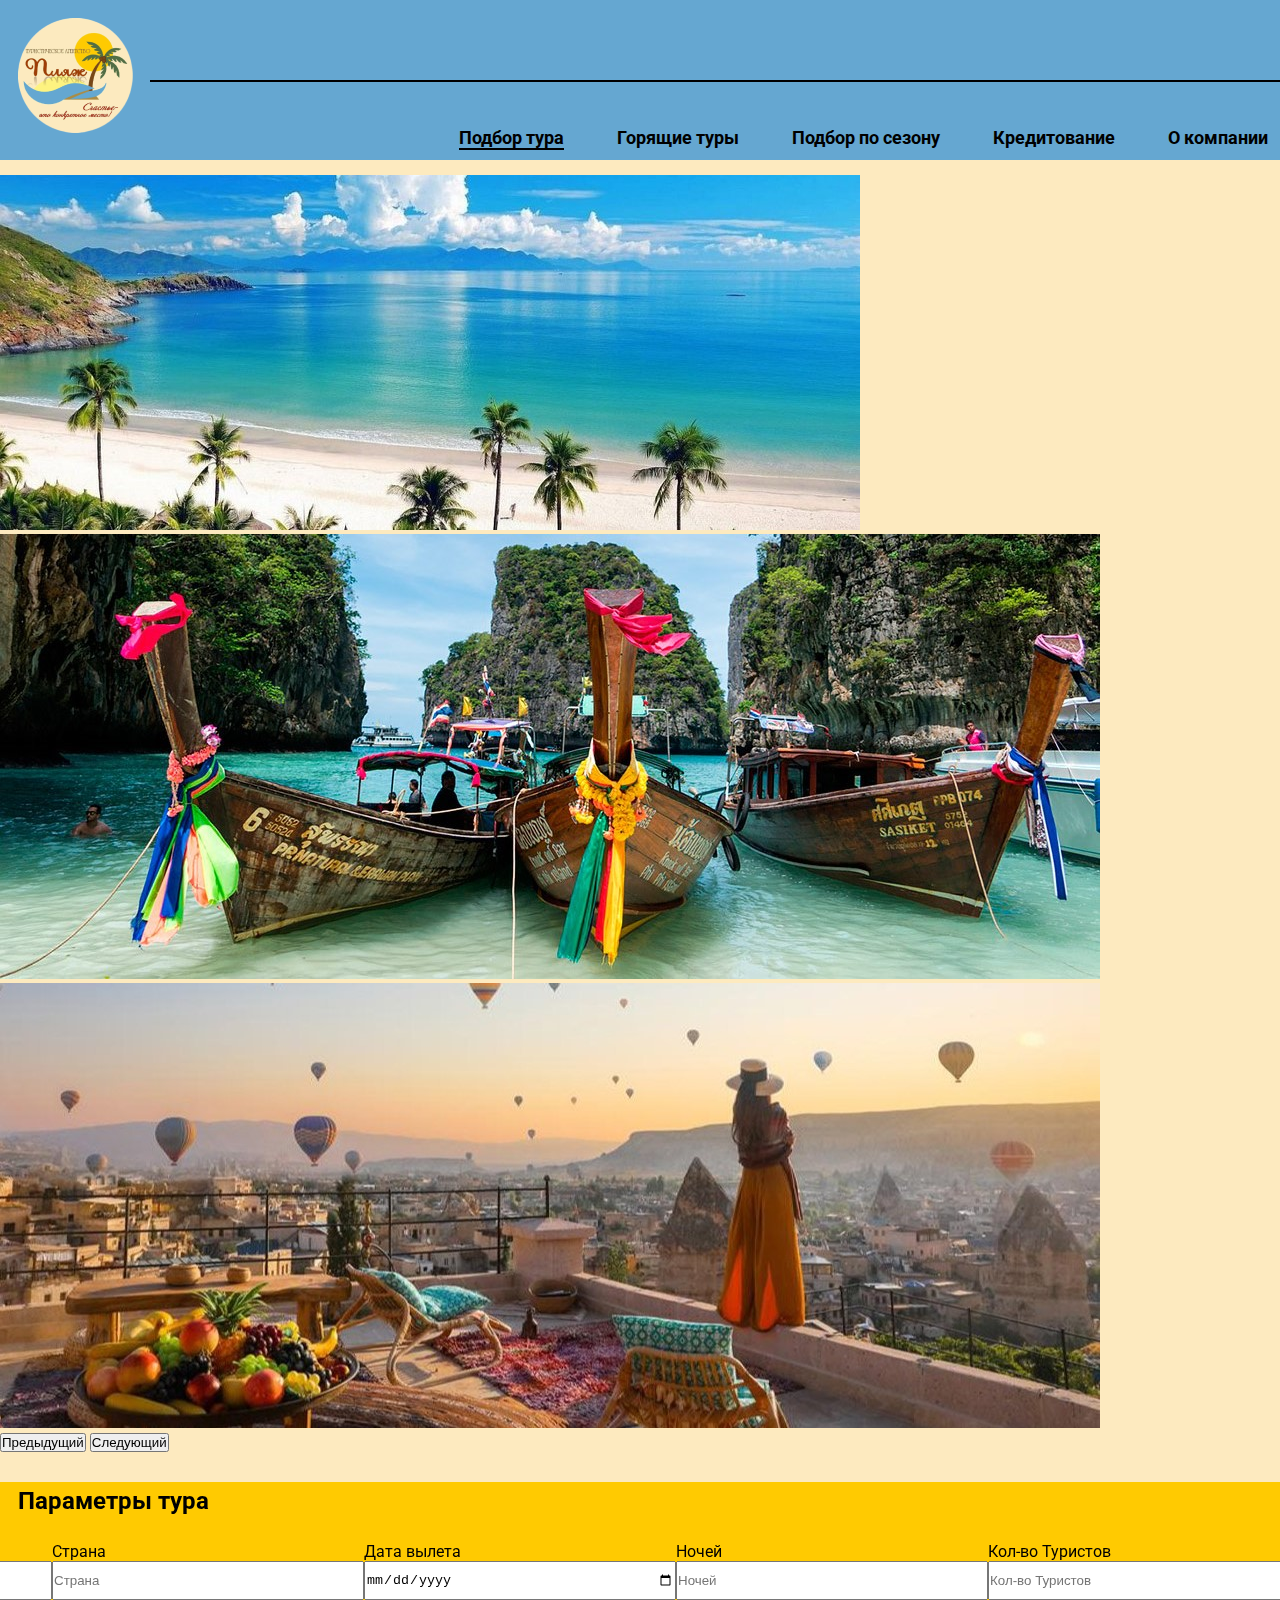
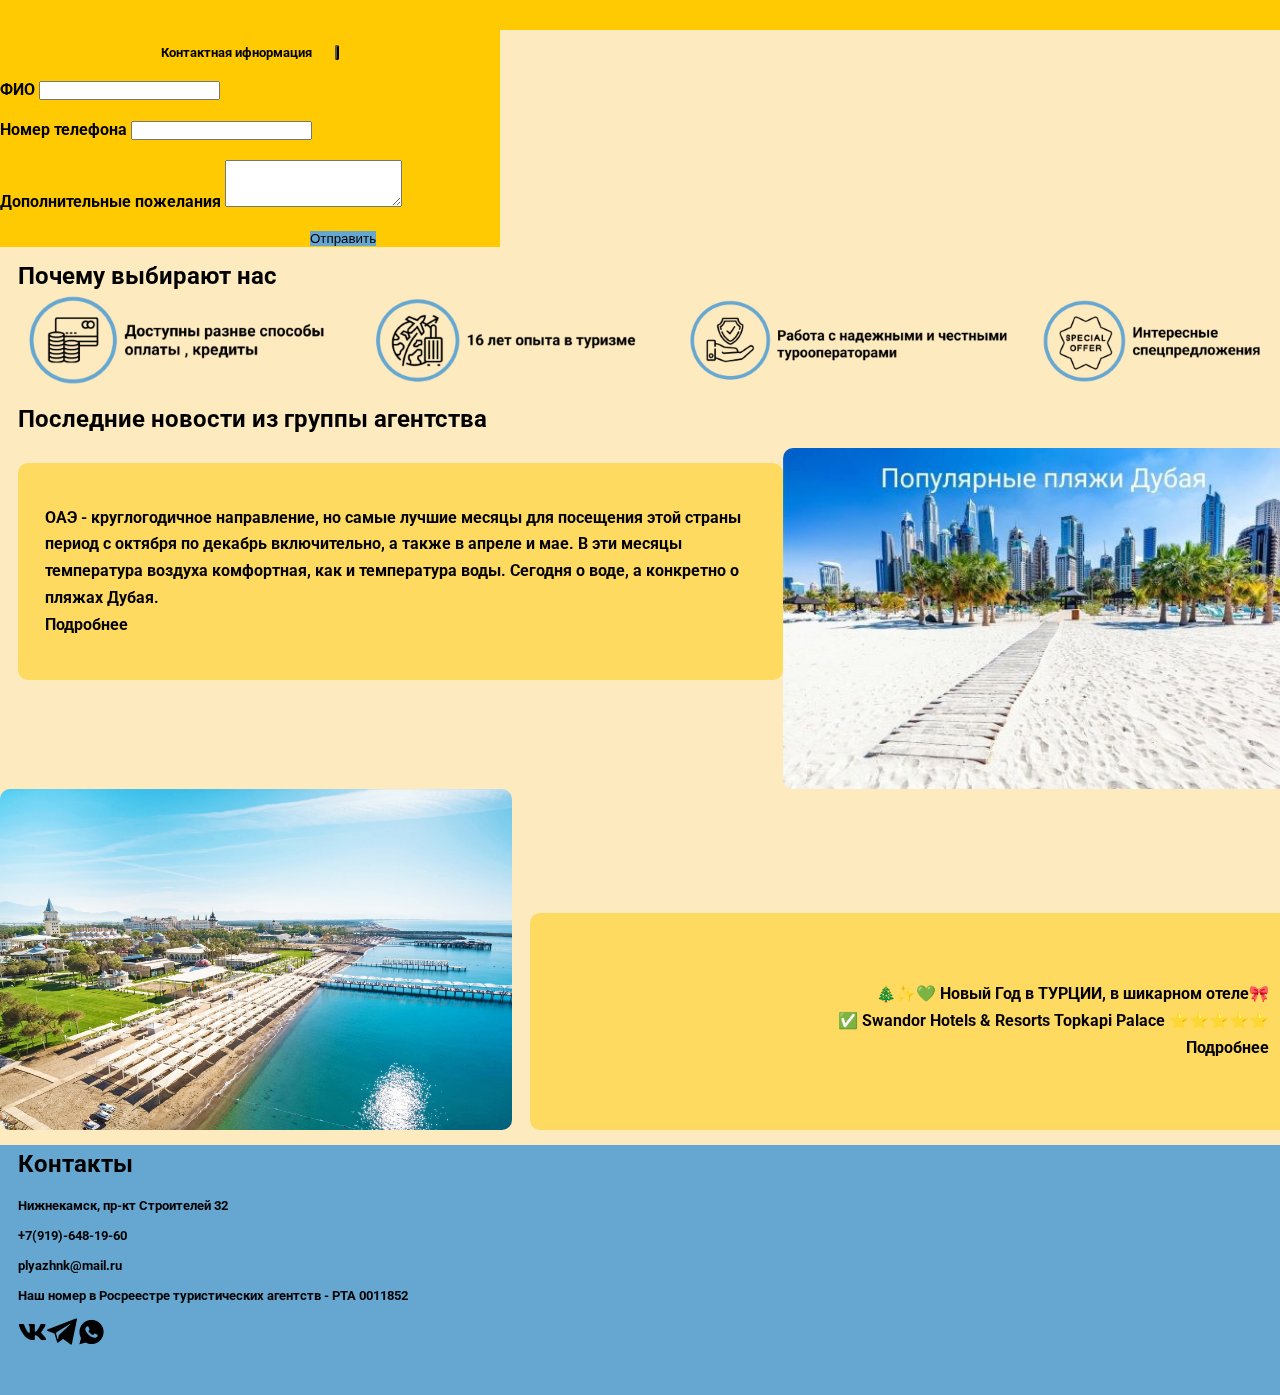
<file: index.html>
<!DOCTYPE HTML>
<html>
	<head>
  <meta charset="utf-8">
	<meta name="viewport" content="width=device-width, initial-scale=1">
	<title>Туристическое агентство "Пляж"</title>
  <link href='https://fonts.googleapis.com/css?family=Roboto' rel='stylesheet'>
  <link href="https://cdn.jsdelivr.net/npm/bootstrap@5.3.1/dist/css/bootstrap.min.css" rel="stylesheet" integrity="sha384-4bw+/aepP/YC94hEpVNVgiZdgIC5+VKNBQNGCHeKRQN+PtmoHDEXuppvnDJzQIu9" crossorigin="anonymous">
  <link rel="stylesheet" type="text/css" href="style1.css">
	<link rel="shortcut icon" href="images/logo.png" type="images/x-icon">
	
  <script>
  function ClearFields() {

  document.getElementById("inlineFormInputGroupUsername").value = "";
  document.getElementById("inlineFormInputGroupUsername2").value = "";
  document.getElementById("inlineFormInputGroupUsername3").value = "";
  document.getElementById("inlineFormInputGroupUsername4").value = "";
  document.getElementById("inlineFormInputGroupUsername5").value = "";

}
  </script>
	
  </head>

<body>

<div class="wrapper">
  <header class="page-header">
    <h1 class="logo">
      <a href="https://vk.com/plyazhnk"><img src="images/logo.png" alt="ТА Пляж"></a>
    </h1>
      <nav class="flex-container">
            <div class="flex-item stran"><a href="index.html"><p>Подбор тура</p></a></div>
            <div class="flex-item"><a href="index4.html">Горящие туры</a></div>
            <div class="flex-item"><a href="index5.html">Подбор по сезону</a></div>
			<div class="flex-item"><a href="index3.html">Кредитование</a></div>
			<div class="flex-item"><a href="index2.html">О компании</a></div>
       </nav>
	   <div class="kurs">
			<div class="kurs-item"><iframe style="width:150px;border:0;overflow:hidden;background-color:transparent;height:82.3229px" scrolling="no" src="https://fortraders.org/informers/getInformer?st=26&cat=7&title=%D0%9A%D1%83%D1%80%D1%81%D1%8B%20%D0%B2%D0%B0%D0%BB%D1%8E%D1%82%20%D0%A6%D0%91%20%D0%A0%D0%A4&texts=%7B%22toolTitle%22%3A%22%D0%92%D0%B0%D0%BB%D1%8E%D1%82%D0%B0%22%2C%22todayCourse%22%3A%22RUB%22%7D&mult=0.93&showGetBtn=0&hideHeader=1&hideDate=1&w=150&codes=1&colors=titleTextColor%3Dfff%2CtitleBackgroundColor%3D65a7d1%2CsymbolTextColor%3D000000%2CtableTextColor%3D000000%2CprofitTextColor%3D38761d%2CprofitBackgroundColor%3Deaf7e1%2ClossTextColor%3D980000%2ClossBackgroundColor%3Df6e1e1%2CborderTdColor%3D65a7d1%2CtableBorderColor%3D65a7d1%2CtrBackgroundColor%3D65a7d1%2CdataTextColor%3D000000%2CdataBackgroundColor%3D65a7d1%2CinformerLinkTextColor%3D000000%2CinformerLinkBackgroundColor%3D65a7d1&items=2&columns=&toCur=11111"></iframe></div>
			<div class="kurs-item"><iframe style="width:150px;border:0;overflow:hidden;background-color:transparent;height:82.3229px" scrolling="no" src="https://fortraders.org/informers/getInformer?st=26&cat=7&title=%D0%9A%D1%83%D1%80%D1%81%D1%8B%20%D0%B2%D0%B0%D0%BB%D1%8E%D1%82%20%D0%A6%D0%91%20%D0%A0%D0%A4&texts=%7B%22toolTitle%22%3A%22%D0%92%D0%B0%D0%BB%D1%8E%D1%82%D0%B0%22%2C%22todayCourse%22%3A%22RUB%22%7D&mult=0.93&showGetBtn=0&hideHeader=1&hideDate=1&w=150&codes=1&colors=titleTextColor%3Dfff%2CtitleBackgroundColor%3D65a7d1%2CsymbolTextColor%3D000000%2CtableTextColor%3D000000%2CprofitTextColor%3D38761d%2CprofitBackgroundColor%3Deaf7e1%2ClossTextColor%3D980000%2ClossBackgroundColor%3Df6e1e1%2CborderTdColor%3D65a7d1%2CtableBorderColor%3D65a7d1%2CtrBackgroundColor%3D65a7d1%2CdataTextColor%3D000000%2CdataBackgroundColor%3D65a7d1%2CinformerLinkTextColor%3D000000%2CinformerLinkBackgroundColor%3D65a7d1&items=21&columns=&toCur=11111"></iframe></div>
       </div>
	 <div class="contact">
            <div class="contact-item"><a href="https://yandex.ru/maps/?from=mapframe&ll=51.807727%2C55.634400&source=mapframe&um=constructor%3A936deda7a01038537123c3dd9d269d8d8da7161859c40fee80127eab17dec3fa&utm_source=mapframe&z=13"><img src="images/contact.png" alt="">Нижнекамск, пр-кт Строителей 32</a></div>
            <div class="contact-item"><img src="images/call.png" alt="">+7(919)-648-19-60</div>
			<div class="contact-item"><a href="mailto:plyazhnk@mail.ru"><img src="images/massage.png" alt="">plyazhnk@mail.ru</a></div>
			<div class="contact-item"><a href="https://vk.com/plyazhnk"><img src="images/vk.png" alt=""></a><a href="https://t.me/plyazhnk"><img src="images/tg.png" alt=""></a><a href="tel:+79196471860"><img src="images/wa.png" alt=""></a></div>
       </div>
  </header>
  <main class="page-main">
	
    <div class="karus">
    <div id="carouselExampleFade" class="carousel slide carousel-fade" data-bs-ride="carousel">
      <div class="carousel-inner">
        <div class="carousel-item active">
          <a href="https://pegastk.com/country/#!/country=cuba&departure=1"><img src="images/kuba.jpg" class="d-block w-100" alt="Куба"></a>
        </div>
        <div class="carousel-item">
          <a href="https://pegastk.com/country/#!/country=tailand&departure=1"><img src="images/tai.jpg" class="d-block w-100" alt="Таиланд"></a>
        </div>
        <div class="carousel-item">
          <a href="https://pegastk.com/country/#!/country=turciya&departure=1"><img src="images/turkey.jpg" class="d-block w-100" alt="Туркция"></a>
        </div>
      </div>
      <button class="carousel-control-prev" type="button" data-bs-target="#carouselExampleFade"  data-bs-slide="prev">
        <span class="carousel-control-prev-icon" aria-hidden="true"></span>
        <span class="visually-hidden">Предыдущий</span>
      </button>
      <button class="carousel-control-next" type="button" data-bs-target="#carouselExampleFade"  data-bs-slide="next">
        <span class="carousel-control-next-icon" aria-hidden="true"></span>
        <span class="visually-hidden">Следующий</span>
      </button>
    </div>
    </div>

    <div class="kon_param">
    <h1 class="param">Параметры тура</h1>
    </div>
    <form class="row row-cols-lg-auto g-3 align-items-center">
      <div class="col-12">
        <label class="visually-hidden" for="inlineFormInputGroupUsername">Город вылета</label>
        <input type="text" class="form-control tur" id="inlineFormInputGroupUsername" placeholder="Город вылета">
      </div>
    
      <div class="col-12">
        <label class="visually-hidden" for="inlineFormInputGroupUsername">Страна</label>
        <input type="text" class="form-control tur" id="inlineFormInputGroupUsername2" placeholder="Страна">
      </div>

    
      <div class="col-12">
        <label class="visually-hidden" for="inlineFormInputGroupUsername">Дата вылета</label>
        <input type="date" class="form-control tur" id="inlineFormInputGroupUsername3">
      </div>


      <div class="col-12">
        <label class="visually-hidden" for="inlineFormInputGroupUsername">Ночей</label>
        <input type="text" class="form-control tur" id="inlineFormInputGroupUsername4" placeholder="Ночей">
      </div>

      <div class="col-12">
        <label class="visually-hidden" for="inlineFormInputGroupUsername5">Кол-во Туристов</label>
        <input type="text" class="form-control tur" id="inlineFormInputGroupUsername5" placeholder="Кол-во Туристов">
      </div>
    
      <div class="col-12">
        <button type="button" class="btn btn-primary btntur" data-bs-toggle="modal" data-bs-target="#staticBackdrop" onclick="ClearFields();">Подобрать тур</button>
      </div>
    </form>
    <div class="modal fade" id="staticBackdrop" data-bs-backdrop="static" data-bs-keyboard="false" tabindex="-1" aria-labelledby="staticBackdropLabel" aria-hidden="true">
      <div class="modal-dialog">
        <div class="modal-content">
          <div class="modal-header">
            <div class="container">
              <div class="row">
                <div class="col"></div>
          </div>
          <div class="modal-body">
            <form class="formi">
              <h5 class="modal-title" id="staticBackdropLabel">Контактная ифнормация <button type="button" class="btn-close zakr" data-bs-dismiss="modal" aria-label="Закрыть"></button></h5>

              <div class="pole_text">
              <label for="exampleFormControlInput1" class="form-label">ФИО</label>
              <input type="text" class="form-control" id="exampleFormControlInput1">
             <div class="pole_text">
              <label for="exampleFormControlInput1" class="form-label">Номер телефона</label>
              <input type="text" class="form-control" id="exampleFormControlInput1">
             </div>
            </div>
            <div class="pole_text">
              <label for="exampleFormControlTextarea1" class="form-label">Дополнительные пожелания</label>
              <textarea class="form-control" id="exampleFormControlTextarea1" rows="3"></textarea>
            </div>
            
              </form>
                <div class="col"></div>
              </div>
                </div>
          </div>
          <div class="modal-footer">
            <button type="button" class="btn btn-primary otpr" data-bs-dismiss="modal">Отправить</button>

          </div>
        </div>
      </div>
    </div>
    <div class="prich">
    <h1 class="param">Почему выбирают нас</h1></div>
    <div class="pochemu">

        <img src="images/kredit.png" alt="">
        <img src="images/16years.png" alt="">
        <img src="images/chest.png" alt="">
        <img src="images/special.png" alt="">
    
    </div>
    <div class="prich">
      <h1 class="param">Последние новости из группы агентства</h1></div>
      <div class= "post1">
      <div class="rect">
        <h1 class="oae">ОАЭ - круглогодичное направление, но самые лучшие месяцы для посещения этой страны период с октября по декабрь включительно, а также в апреле и мае. В эти месяцы температура воздуха комфортная, как и температура воды. Сегодня о воде, а конкретно о пляжах Дубая.<br><a href="https://vk.com/plyazhnk?w=wall-141808679_2253%2Fall">Подробнее</a></h1>
      </div>
      <img class="zapis1" src="images/zapis1.jpg" alt="">
      </div>
      <div class= "post2">
        <img class="zapis1" src="images/zapis2.jpg" alt="">
        <div class="rect2">
          <h1 class="turcia">🎄✨💚 Новый Год в ТУРЦИИ, в шикарном отеле🎀<br>
            ✅ Swandor Hotels &amp; Resorts Topkapi Palace ⭐⭐⭐⭐⭐<br><a href="https://vk.com/plyazhnk?w=wall-141808679_2252%2Fall">Подробнее</a></h1>
        </div>
        </div>
  </main>
  
  <footer class="page-footer">
    <div class="contact_footer">
            <div class="contact-item1">Контакты</div>
            <div class="contact-item2"><a href="https://yandex.ru/maps/?from=mapframe&ll=51.807727%2C55.634400&source=mapframe&um=constructor%3A936deda7a01038537123c3dd9d269d8d8da7161859c40fee80127eab17dec3fa&utm_source=mapframe&z=13">Нижнекамск, пр-кт Строителей 32</a></div>
            <div class="contact-item2">+7(919)-648-19-60</div>
			<div class="contact-item2"><a href="mailto:plyazhnk@mail.ru">plyazhnk@mail.ru</a></div>
            <div class="contact-item2">Наш номер в Росреестре туристических агентств - РТА 0011852</div>
			<div class="contact-item2"><a href="https://vk.com/plyazhnk"><img src="images/vk.png" alt=""></a><a href="https://t.me/plyazhnk"><img src="images/tg.png" alt=""></a><a href="tel:+79196471860"><img src="images/wa.png" alt=""></a></div>
    </div>
      <div class="map">
      <script type="text/javascript" charset="utf-8" async src="https://api-maps.yandex.ru/services/constructor/1.0/js/?um=constructor%3A936deda7a01038537123c3dd9d269d8d8da7161859c40fee80127eab17dec3fa&amp;width=500&amp;height=240&amp;lang=ru_RU&amp;scroll=true"></script>
      </div>
  </footer>
</div>
<script src="https://cdn.jsdelivr.net/npm/bootstrap@5.2.3/dist/js/bootstrap.min.js" integrity="sha384-cuYeSxntonz0PPNlHhBs68uyIAVpIIOZZ5JqeqvYYIcEL727kskC66kF92t6Xl2V" crossorigin="anonymous"></script>

</body>

</html>
</file>
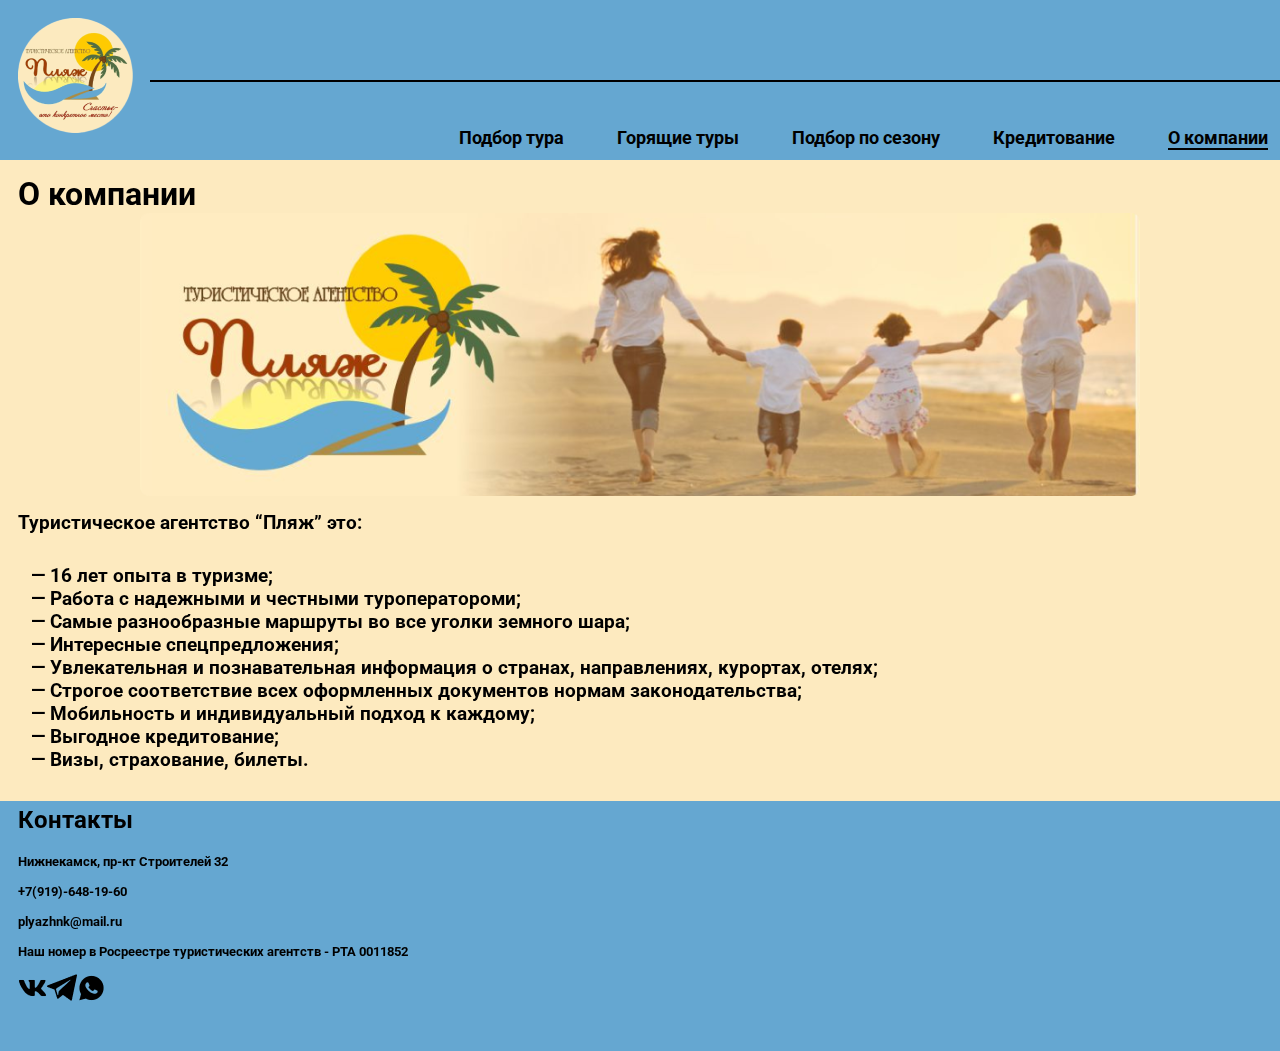
<file: index2.html>
<!DOCTYPE HTML>
<html>
	<head>
	<meta charset="utf-8">
	<meta name="viewport" content="width=device-width, initial-scale=1">
	<title>Туристическое агентство "Пляж"</title>
	<link href='https://fonts.googleapis.com/css?family=Roboto' rel='stylesheet'>
	<link href="https://cdn.jsdelivr.net/npm/bootstrap@5.3.1/dist/css/bootstrap.min.css" rel="stylesheet" integrity="sha384-4bw+/aepP/YC94hEpVNVgiZdgIC5+VKNBQNGCHeKRQN+PtmoHDEXuppvnDJzQIu9" crossorigin="anonymous">
	<link rel="stylesheet" type="text/css" href="style2.css">
	<link rel="shortcut icon" href="images/logo.png" type="images/x-icon">  
</head>
	
<body>

<div class="wrapper">
  <header class="page-header">
    <h1 class="logo">
      <a href="https://vk.com/plyazhnk"><img src="images/logo.png" alt="ТА Пляж"></a>
    </h1>
      <nav class="flex-container">
            <div class="flex-item"><a href="index.html">Подбор тура</a></div>
            <div class="flex-item"><a href="index4.html">Горящие туры</a></div>
            <div class="flex-item"><a href="index5.html">Подбор по сезону</a></div>
			<div class="flex-item"><a href="index3.html">Кредитование</a></div>
			<div class="flex-item"><a href="index2.html"><p>О компании</p></a></div>
       </nav>
	   <div class="kurs">
			<div class="kurs-item"><iframe style="width:150px;border:0;overflow:hidden;background-color:transparent;height:82.3229px" scrolling="no" src="https://fortraders.org/informers/getInformer?st=26&cat=7&title=%D0%9A%D1%83%D1%80%D1%81%D1%8B%20%D0%B2%D0%B0%D0%BB%D1%8E%D1%82%20%D0%A6%D0%91%20%D0%A0%D0%A4&texts=%7B%22toolTitle%22%3A%22%D0%92%D0%B0%D0%BB%D1%8E%D1%82%D0%B0%22%2C%22todayCourse%22%3A%22RUB%22%7D&mult=0.93&showGetBtn=0&hideHeader=1&hideDate=1&w=150&codes=1&colors=titleTextColor%3Dfff%2CtitleBackgroundColor%3D65a7d1%2CsymbolTextColor%3D000000%2CtableTextColor%3D000000%2CprofitTextColor%3D38761d%2CprofitBackgroundColor%3Deaf7e1%2ClossTextColor%3D980000%2ClossBackgroundColor%3Df6e1e1%2CborderTdColor%3D65a7d1%2CtableBorderColor%3D65a7d1%2CtrBackgroundColor%3D65a7d1%2CdataTextColor%3D000000%2CdataBackgroundColor%3D65a7d1%2CinformerLinkTextColor%3D000000%2CinformerLinkBackgroundColor%3D65a7d1&items=2&columns=&toCur=11111"></iframe></div>
			<div class="kurs-item"><iframe style="width:150px;border:0;overflow:hidden;background-color:transparent;height:82.3229px" scrolling="no" src="https://fortraders.org/informers/getInformer?st=26&cat=7&title=%D0%9A%D1%83%D1%80%D1%81%D1%8B%20%D0%B2%D0%B0%D0%BB%D1%8E%D1%82%20%D0%A6%D0%91%20%D0%A0%D0%A4&texts=%7B%22toolTitle%22%3A%22%D0%92%D0%B0%D0%BB%D1%8E%D1%82%D0%B0%22%2C%22todayCourse%22%3A%22RUB%22%7D&mult=0.93&showGetBtn=0&hideHeader=1&hideDate=1&w=150&codes=1&colors=titleTextColor%3Dfff%2CtitleBackgroundColor%3D65a7d1%2CsymbolTextColor%3D000000%2CtableTextColor%3D000000%2CprofitTextColor%3D38761d%2CprofitBackgroundColor%3Deaf7e1%2ClossTextColor%3D980000%2ClossBackgroundColor%3Df6e1e1%2CborderTdColor%3D65a7d1%2CtableBorderColor%3D65a7d1%2CtrBackgroundColor%3D65a7d1%2CdataTextColor%3D000000%2CdataBackgroundColor%3D65a7d1%2CinformerLinkTextColor%3D000000%2CinformerLinkBackgroundColor%3D65a7d1&items=21&columns=&toCur=11111"></iframe></div>
       </div>
	 <div class="contact">
            <div class="contact-item"><a href="https://yandex.ru/maps/?from=mapframe&ll=51.807727%2C55.634400&source=mapframe&um=constructor%3A936deda7a01038537123c3dd9d269d8d8da7161859c40fee80127eab17dec3fa&utm_source=mapframe&z=13"><img src="images/contact.png" alt="">Нижнекамск, пр-кт Строителей 32</a></div>
            <div class="contact-item"><img src="images/call.png" alt="">+7(919)-648-19-60</div>
			<div class="contact-item"><a href="mailto:plyazhnk@mail.ru"><img src="images/massage.png" alt="">plyazhnk@mail.ru</a></div>
			<div class="contact-item"><a href="https://vk.com/plyazhnk"><img src="images/vk.png" alt=""></a><a href="https://t.me/plyazhnk"><img src="images/tg.png" alt=""></a><a href="tel:+79196471860"><img src="images/wa.png" alt=""></a></div>
       </div>
  </header>
  <main class="page-main">
	<h1 class="zag">О компании</h1>
    <p class="komp">
      <img src="images/komp.png" alt="ТА Пляж">
    </p>
	<h2 class="o_komp">Туристическое агентство “Пляж” это:</h2>
	<ul class="o_komp">
		<li>16 лет опыта в туризме;</li>
		<li>Работа с надежными и честными туроператороми;</li>
		<li>Самые разнообразные маршруты во все уголки земного шара;</li>
		<li>Интересные спецпредложения;</li>
		<li>Увлекательная и познавательная информация о странах, направлениях, курортах, отелях;</li>
		<li>Строгое соответствие всех оформленных документов  нормам законодательства;</li>
		<li>Мобильность и индивидуальный подход к каждому;</li>
		<li>Выгодное кредитование;</li>
		<li>Визы, страхование, билеты.</li>
	</ul>
	
  </main>
  <footer class="page-footer">
    <div class="contact_footer">
            <div class="contact-item1">Контакты</div>
            <div class="contact-item2"><a href="https://yandex.ru/maps/?from=mapframe&ll=51.807727%2C55.634400&source=mapframe&um=constructor%3A936deda7a01038537123c3dd9d269d8d8da7161859c40fee80127eab17dec3fa&utm_source=mapframe&z=13">Нижнекамск, пр-кт Строителей 32</a></div>
            <div class="contact-item2">+7(919)-648-19-60</div>
			<div class="contact-item2"><a href="mailto:plyazhnk@mail.ru">plyazhnk@mail.ru</a></div>
            <div class="contact-item2">Наш номер в Росреестре туристических агентств - РТА 0011852</div>
			<div class="contact-item2"><a href="https://vk.com/plyazhnk"><img src="images/vk.png" alt=""></a><a href="https://t.me/plyazhnk"><img src="images/tg.png" alt=""></a><a href="tel:+79196471860"><img src="images/wa.png" alt=""></a></div>
    </div>
      <div class="map">
      <script type="text/javascript" charset="utf-8" async src="https://api-maps.yandex.ru/services/constructor/1.0/js/?um=constructor%3A936deda7a01038537123c3dd9d269d8d8da7161859c40fee80127eab17dec3fa&amp;width=500&amp;height=240&amp;lang=ru_RU&amp;scroll=true"></script>
      </div>
  </footer>
  </div>
  </body>

</html>
</file>
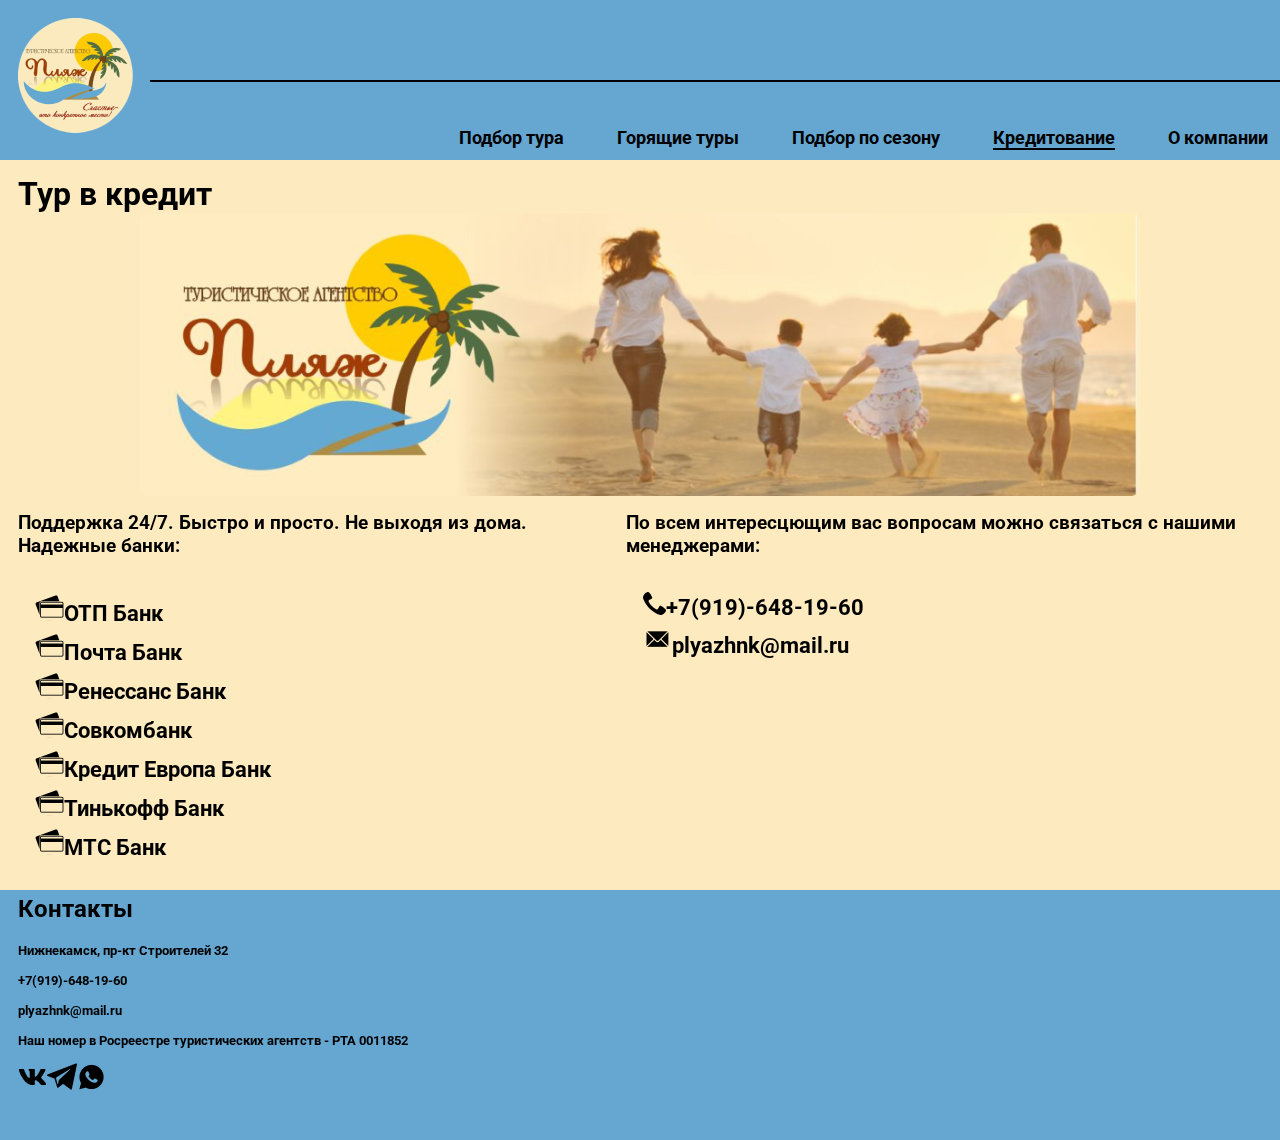
<file: index3.html>
<!DOCTYPE HTML>
<html>
	<head>
	<meta charset="utf-8">
	<meta name="viewport" content="width=device-width, initial-scale=1">
	<title>Туристическое агентство "Пляж"</title>
	<link href='https://fonts.googleapis.com/css?family=Roboto' rel='stylesheet'>
	<link href="https://cdn.jsdelivr.net/npm/bootstrap@5.3.1/dist/css/bootstrap.min.css" rel="stylesheet" integrity="sha384-4bw+/aepP/YC94hEpVNVgiZdgIC5+VKNBQNGCHeKRQN+PtmoHDEXuppvnDJzQIu9" crossorigin="anonymous">
  <link rel="stylesheet" type="text/css" href="style3.css">
	<link rel="shortcut icon" href="images/logo.png" type="images/x-icon">
  </head>
	
<body>

<div class="wrapper">
  <header class="page-header">
    <h1 class="logo">
      <a href="https://vk.com/plyazhnk"><img src="images/logo.png" alt="ТА Пляж"></a>
    </h1>
      <nav class="flex-container">
            <div class="flex-item"><a href="index.html">Подбор тура</a></div>
            <div class="flex-item"><a href="index4.html">Горящие туры</a></div>
            <div class="flex-item"><a href="index5.html">Подбор по сезону</a></div>
			<div class="flex-item"><a href="index3.html"><p>Кредитование</p></a></div>
			<div class="flex-item"><a href="index2.html">О компании</a></div>
       </nav>
	   <div class="kurs">
			<div class="kurs-item"><iframe style="width:150px;border:0;overflow:hidden;background-color:transparent;height:82.3229px" scrolling="no" src="https://fortraders.org/informers/getInformer?st=26&cat=7&title=%D0%9A%D1%83%D1%80%D1%81%D1%8B%20%D0%B2%D0%B0%D0%BB%D1%8E%D1%82%20%D0%A6%D0%91%20%D0%A0%D0%A4&texts=%7B%22toolTitle%22%3A%22%D0%92%D0%B0%D0%BB%D1%8E%D1%82%D0%B0%22%2C%22todayCourse%22%3A%22RUB%22%7D&mult=0.93&showGetBtn=0&hideHeader=1&hideDate=1&w=150&codes=1&colors=titleTextColor%3Dfff%2CtitleBackgroundColor%3D65a7d1%2CsymbolTextColor%3D000000%2CtableTextColor%3D000000%2CprofitTextColor%3D38761d%2CprofitBackgroundColor%3Deaf7e1%2ClossTextColor%3D980000%2ClossBackgroundColor%3Df6e1e1%2CborderTdColor%3D65a7d1%2CtableBorderColor%3D65a7d1%2CtrBackgroundColor%3D65a7d1%2CdataTextColor%3D000000%2CdataBackgroundColor%3D65a7d1%2CinformerLinkTextColor%3D000000%2CinformerLinkBackgroundColor%3D65a7d1&items=2&columns=&toCur=11111"></iframe></div>
			<div class="kurs-item"><iframe style="width:150px;border:0;overflow:hidden;background-color:transparent;height:82.3229px" scrolling="no" src="https://fortraders.org/informers/getInformer?st=26&cat=7&title=%D0%9A%D1%83%D1%80%D1%81%D1%8B%20%D0%B2%D0%B0%D0%BB%D1%8E%D1%82%20%D0%A6%D0%91%20%D0%A0%D0%A4&texts=%7B%22toolTitle%22%3A%22%D0%92%D0%B0%D0%BB%D1%8E%D1%82%D0%B0%22%2C%22todayCourse%22%3A%22RUB%22%7D&mult=0.93&showGetBtn=0&hideHeader=1&hideDate=1&w=150&codes=1&colors=titleTextColor%3Dfff%2CtitleBackgroundColor%3D65a7d1%2CsymbolTextColor%3D000000%2CtableTextColor%3D000000%2CprofitTextColor%3D38761d%2CprofitBackgroundColor%3Deaf7e1%2ClossTextColor%3D980000%2ClossBackgroundColor%3Df6e1e1%2CborderTdColor%3D65a7d1%2CtableBorderColor%3D65a7d1%2CtrBackgroundColor%3D65a7d1%2CdataTextColor%3D000000%2CdataBackgroundColor%3D65a7d1%2CinformerLinkTextColor%3D000000%2CinformerLinkBackgroundColor%3D65a7d1&items=21&columns=&toCur=11111"></iframe></div>
       </div>
	 <div class="contact">
            <div class="contact-item"><a href="https://yandex.ru/maps/?from=mapframe&ll=51.807727%2C55.634400&source=mapframe&um=constructor%3A936deda7a01038537123c3dd9d269d8d8da7161859c40fee80127eab17dec3fa&utm_source=mapframe&z=13"><img src="images/contact.png" alt="">Нижнекамск, пр-кт Строителей 32</a></div>
            <div class="contact-item"><img src="images/call.png" alt="">+7(919)-648-19-60</div>
			<div class="contact-item"><a href="mailto:plyazhnk@mail.ru"><img src="images/massage.png" alt="">plyazhnk@mail.ru</a></div>
			<div class="contact-item"><a href="https://vk.com/plyazhnk"><img src="images/vk.png" alt=""></a><a href="https://t.me/plyazhnk"><img src="images/tg.png" alt=""></a><a href="tel:+79196471860"><img src="images/wa.png" alt=""></a></div>
       </div>
  </header>
  <main class="page-main">
	<h1 class="zag">Тур в кредит</h1>
    <p class="komp">
      <img src="images/komp.png" alt="">
    </p>
    <div class="index3">
      <div class="banki">
        <h2 class="o_komp">Поддержка 24/7. Быстро и просто. Не выходя из дома. Надежные банки:</h2>
        <div class="kreditov">
            <div class="contact-item"><img src="images/bank.png" alt="">ОТП Банк</div>
            <div class="contact-item"><img src="images/bank.png" alt="">Почта Банк</div>
            <div class="contact-item"><img src="images/bank.png" alt="">Ренессанс Банк</div>
            <div class="contact-item"><img src="images/bank.png" alt="">Совкомбанк</div>
            <div class="contact-item"><img src="images/bank.png" alt="">Кредит Европа Банк</div>
            <div class="contact-item"><img src="images/bank.png" alt="">Тинькофф Банк</div>
            <div class="contact-item"><img src="images/bank.png" alt="">МТС Банк</div>
        </div>
        </div>
    <div class="infa">
	<h2 class="o_komp">По всем интересцющим вас вопросам можно связаться с нашими менеджерами:</h2>
    <div class="kreditov">
        <div class="contact-item"><img src="images/call.png" alt="">+7(919)-648-19-60</div>
		<div class="contact-item"><img src="images/massage.png" alt="">plyazhnk@mail.ru</div>
    </div>
  </div>
    </div>
  </main>
  <footer class="page-footer">
    <div class="contact_footer">
            <div class="contact-item1">Контакты</div>
            <div class="contact-item2"><a href="https://yandex.ru/maps/?from=mapframe&ll=51.807727%2C55.634400&source=mapframe&um=constructor%3A936deda7a01038537123c3dd9d269d8d8da7161859c40fee80127eab17dec3fa&utm_source=mapframe&z=13">Нижнекамск, пр-кт Строителей 32</a></div>
            <div class="contact-item2">+7(919)-648-19-60</div>
			<div class="contact-item2"><a href="mailto:plyazhnk@mail.ru">plyazhnk@mail.ru</a></div>
            <div class="contact-item2">Наш номер в Росреестре туристических агентств - РТА 0011852</div>
			<div class="contact-item2"><a href="https://vk.com/plyazhnk"><img src="images/vk.png" alt=""></a><a href="https://t.me/plyazhnk"><img src="images/tg.png" alt=""></a><a href="tel:+79196471860"><img src="images/wa.png" alt=""></a></div>
    </div>
      <div class="map">
      <script type="text/javascript" charset="utf-8" async src="https://api-maps.yandex.ru/services/constructor/1.0/js/?um=constructor%3A936deda7a01038537123c3dd9d269d8d8da7161859c40fee80127eab17dec3fa&amp;width=500&amp;height=240&amp;lang=ru_RU&amp;scroll=true"></script>
      </div>
  </footer>
  </div>
  </body>

</html>
</file>
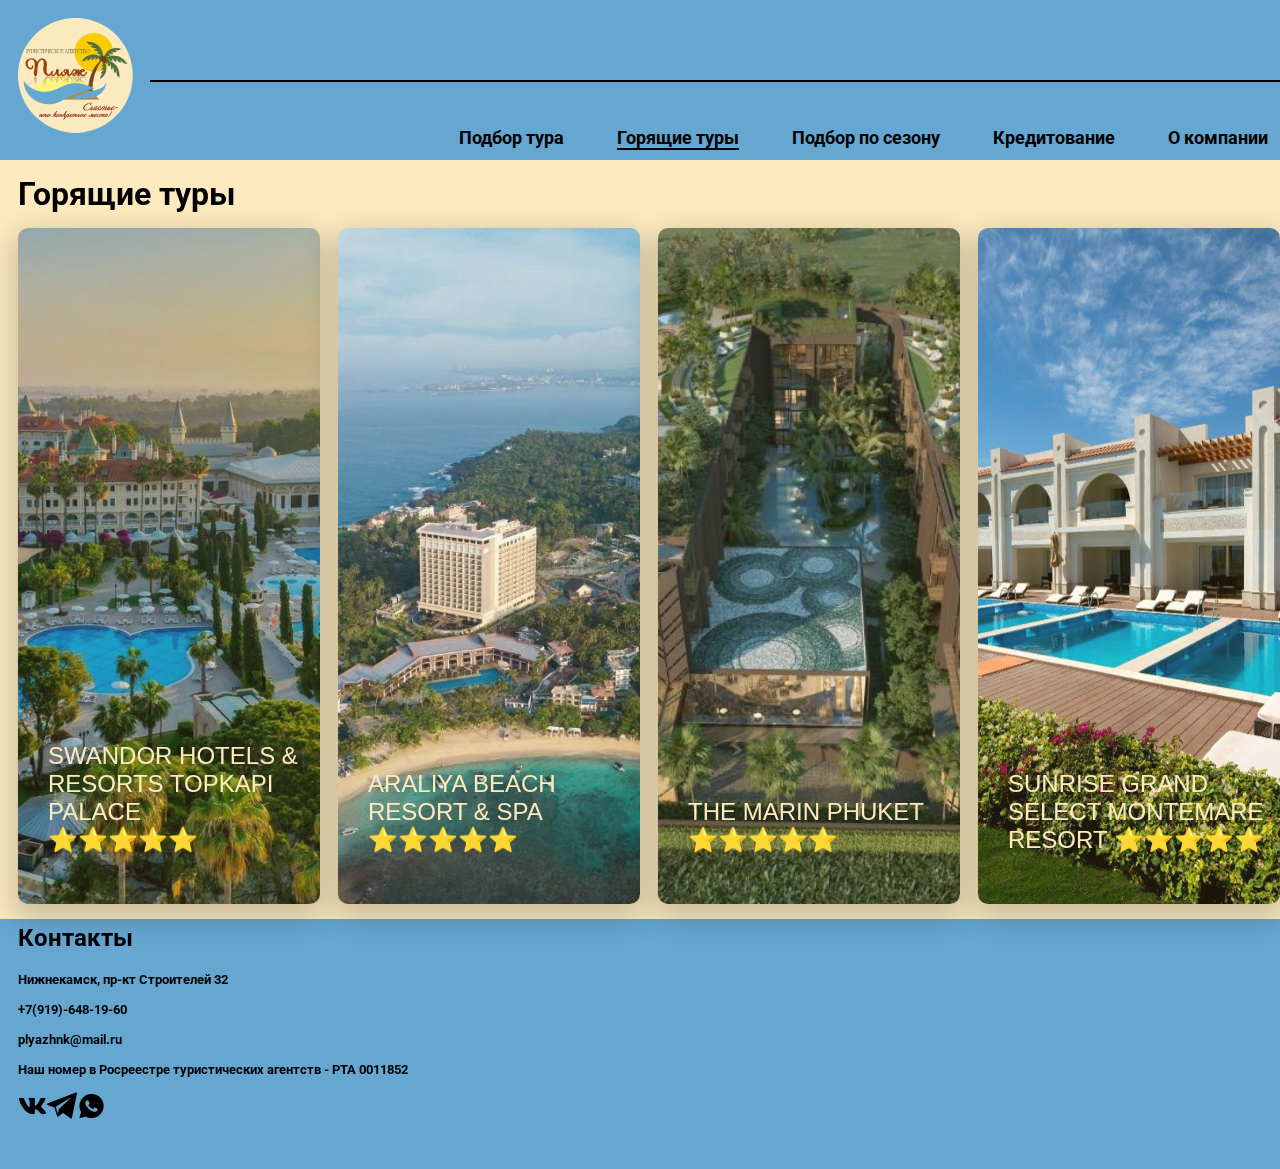
<file: index4.html>
<!DOCTYPE HTML>
<html>
	<head>
	<meta charset="utf-8">
	<meta name="viewport" content="width=device-width, initial-scale=1">
	<title>Туристическое агентство "Пляж"</title>
	<link href='https://fonts.googleapis.com/css?family=Roboto' rel='stylesheet'>
	<link href="https://cdn.jsdelivr.net/npm/bootstrap@5.3.1/dist/css/bootstrap.min.css" rel="stylesheet" integrity="sha384-4bw+/aepP/YC94hEpVNVgiZdgIC5+VKNBQNGCHeKRQN+PtmoHDEXuppvnDJzQIu9" crossorigin="anonymous">
  <link rel="stylesheet" type="text/css" href="style4.css">
	<link rel="shortcut icon" href="images/logo.png" type="images/x-icon">
  <link rel="stylesheet" href="https://fonts.googleapis.com/css2?family=Material+Symbols+Outlined:opsz,wght,FILL,GRAD@48,400,0,0">

  </head>
		
<body>

<div class="wrapper">
  <header class="page-header">
    <h1 class="logo">
      <a href="https://vk.com/plyazhnk"><img src="images/logo.png" alt="ТА Пляж"></a>
    </h1>
      <nav class="flex-container">
            <div class="flex-item"><a href="index.html">Подбор тура</a></div>
            <div class="flex-item"><a href="index4.html"><p>Горящие туры</p></a></div>
            <div class="flex-item"><a href="index5.html">Подбор по сезону</a></div>
			<div class="flex-item"><a href="index3.html">Кредитование</a></div>
			<div class="flex-item"><a href="index2.html">О компании</a></div>
       </nav>
	   <div class="kurs">
			<div class="kurs-item"><iframe style="width:150px;border:0;overflow:hidden;background-color:transparent;height:82.3229px" scrolling="no" src="https://fortraders.org/informers/getInformer?st=26&cat=7&title=%D0%9A%D1%83%D1%80%D1%81%D1%8B%20%D0%B2%D0%B0%D0%BB%D1%8E%D1%82%20%D0%A6%D0%91%20%D0%A0%D0%A4&texts=%7B%22toolTitle%22%3A%22%D0%92%D0%B0%D0%BB%D1%8E%D1%82%D0%B0%22%2C%22todayCourse%22%3A%22RUB%22%7D&mult=0.93&showGetBtn=0&hideHeader=1&hideDate=1&w=150&codes=1&colors=titleTextColor%3Dfff%2CtitleBackgroundColor%3D65a7d1%2CsymbolTextColor%3D000000%2CtableTextColor%3D000000%2CprofitTextColor%3D38761d%2CprofitBackgroundColor%3Deaf7e1%2ClossTextColor%3D980000%2ClossBackgroundColor%3Df6e1e1%2CborderTdColor%3D65a7d1%2CtableBorderColor%3D65a7d1%2CtrBackgroundColor%3D65a7d1%2CdataTextColor%3D000000%2CdataBackgroundColor%3D65a7d1%2CinformerLinkTextColor%3D000000%2CinformerLinkBackgroundColor%3D65a7d1&items=2&columns=&toCur=11111"></iframe></div>
			<div class="kurs-item"><iframe style="width:150px;border:0;overflow:hidden;background-color:transparent;height:82.3229px" scrolling="no" src="https://fortraders.org/informers/getInformer?st=26&cat=7&title=%D0%9A%D1%83%D1%80%D1%81%D1%8B%20%D0%B2%D0%B0%D0%BB%D1%8E%D1%82%20%D0%A6%D0%91%20%D0%A0%D0%A4&texts=%7B%22toolTitle%22%3A%22%D0%92%D0%B0%D0%BB%D1%8E%D1%82%D0%B0%22%2C%22todayCourse%22%3A%22RUB%22%7D&mult=0.93&showGetBtn=0&hideHeader=1&hideDate=1&w=150&codes=1&colors=titleTextColor%3Dfff%2CtitleBackgroundColor%3D65a7d1%2CsymbolTextColor%3D000000%2CtableTextColor%3D000000%2CprofitTextColor%3D38761d%2CprofitBackgroundColor%3Deaf7e1%2ClossTextColor%3D980000%2ClossBackgroundColor%3Df6e1e1%2CborderTdColor%3D65a7d1%2CtableBorderColor%3D65a7d1%2CtrBackgroundColor%3D65a7d1%2CdataTextColor%3D000000%2CdataBackgroundColor%3D65a7d1%2CinformerLinkTextColor%3D000000%2CinformerLinkBackgroundColor%3D65a7d1&items=21&columns=&toCur=11111"></iframe></div>
       </div>
	 <div class="contact">
            <div class="contact-item"><a href="https://yandex.ru/maps/?from=mapframe&ll=51.807727%2C55.634400&source=mapframe&um=constructor%3A936deda7a01038537123c3dd9d269d8d8da7161859c40fee80127eab17dec3fa&utm_source=mapframe&z=13"><img src="images/contact.png" alt="">Нижнекамск, пр-кт Строителей 32</a></div>
            <div class="contact-item"><img src="images/call.png" alt="">+7(919)-648-19-60</div>
			<div class="contact-item"><a href="mailto:plyazhnk@mail.ru"><img src="images/massage.png" alt="">plyazhnk@mail.ru</a></div>
			<div class="contact-item"><a href="https://vk.com/plyazhnk"><img src="images/vk.png" alt=""></a><a href="https://t.me/plyazhnk"><img src="images/tg.png" alt=""></a><a href="tel:+79196471860"><img src="images/wa.png" alt=""></a></div>
       </div>
  </header>
  <main class="page-main">
	<h1 class="zag">Горящие туры</h1>
    <div class="caseas">
    <div class = "card2">
        <img src="images/case1.jpeg" alt="">
        <div class="card-content">
          <h2>
            Swandor Hotels &amp; Resorts Topkapi Palace <br>⭐⭐⭐⭐⭐
          </h2>
          <p>
            Вылетаем из Казани 28 декабря на 6 ночей, в стоимость включены: прямой перелет, проживание, питание ультра все включено, трансфер, страховка, новогодняя программа:<br>
            
          </p>
          <a href="https://www.swandorhotels.com/en/hotels/topkapi-palace" class="button">
            182300 руб.
            <span class="material-symbols-outlined">
              arrow_right_alt
            </span>
          </a>
        </div>
      </div>
      <div class = "card2">
      <img src="images/case2.jpeg" alt="">
        <div class="card-content">
          <h2>
            Araliya Beach Resort & Spa  ⭐⭐⭐⭐⭐
          </h2>
          <p>
            Вылетаем из Казани 3 февраля на 9 ночей, в стоимость включены: прямой перелет, проживание, питание завтраки, трансфер, страховка:
          </p>
          <a href="https://www.tripadvisor.ru/Hotel_Review-g644047-d23262280-Reviews-Araliya_Beach_Resort_Spa-Unawatuna_Galle_District_Southern_Province.html" class="button">
            297500 руб.
            <span class="material-symbols-outlined">
              arrow_right_alt
            </span>
          </a>
        </div>
        </div>
        <div class = "card2">
            <img src="images/case3.jpeg" alt="">
              <div class="card-content">
                <h2>
                    The Marin Phuket  ⭐⭐⭐⭐⭐
                </h2>
                <p>
                    Вылетаем из Казани 21 декабря на 9 ночей, в стоимость включены: прямой перелет, проживание, питание завтраки, трансфер, страховка:

                </p>
                <a href="https://www.tripadvisor.ru/Hotel_Review-g1379324-d26855204-Reviews-The_Marin_Phuket-Kamala_Kathu_Phuket.html" class="button">
                    211500 руб.
                  <span class="material-symbols-outlined">
                    arrow_right_alt
                  </span>
                </a>
              </div>
              </div>
              <div class = "card2">
                <img src="images/case4.jpg" alt="">
                  <div class="card-content">
                    <h2>
                        SUNRISE GRAND SELECT MONTEMARE RESORT  ⭐⭐⭐⭐⭐
                    </h2>
                    <p>
                        Вылетаем из Казани 20 декабря на 9 ночей, в стоимость включены: прямой перелет, проживание, питание ультра все включено, трансфер, страховка:
    
                    </p>
                    <a href="https://www.tripadvisor.ru/Hotel_Review-g297555-d6663918-Reviews-SUNRISE_Montemare_Resort_Grand_Select-Sharm_El_Sheikh_South_Sinai_Red_Sea_and_Sinai.html" class="button">
                        176400 руб.
                      <span class="material-symbols-outlined">
                        arrow_right_alt
                      </span>
                    </a>
                  </div>
                  </div>
        </div>
  </main>
  <footer class="page-footer">
    <div class="contact_footer">
            <div class="contact-item1">Контакты</div>
            <div class="contact-item2"><a href="https://yandex.ru/maps/?from=mapframe&ll=51.807727%2C55.634400&source=mapframe&um=constructor%3A936deda7a01038537123c3dd9d269d8d8da7161859c40fee80127eab17dec3fa&utm_source=mapframe&z=13">Нижнекамск, пр-кт Строителей 32</a></div>
            <div class="contact-item2">+7(919)-648-19-60</div>
			<div class="contact-item2"><a href="mailto:plyazhnk@mail.ru">plyazhnk@mail.ru</a></div>
            <div class="contact-item2">Наш номер в Росреестре туристических агентств - РТА 0011852</div>
			<div class="contact-item2"><a href="https://vk.com/plyazhnk"><img src="images/vk.png" alt=""></a><a href="https://t.me/plyazhnk"><img src="images/tg.png" alt=""></a><a href="tel:+79196471860"><img src="images/wa.png" alt=""></a></div>
    </div>
      <div class="map">
      <script type="text/javascript" charset="utf-8" async src="https://api-maps.yandex.ru/services/constructor/1.0/js/?um=constructor%3A936deda7a01038537123c3dd9d269d8d8da7161859c40fee80127eab17dec3fa&amp;width=500&amp;height=240&amp;lang=ru_RU&amp;scroll=true"></script>
      </div>
  </footer>
  </div>
  </body>

</html>
</file>
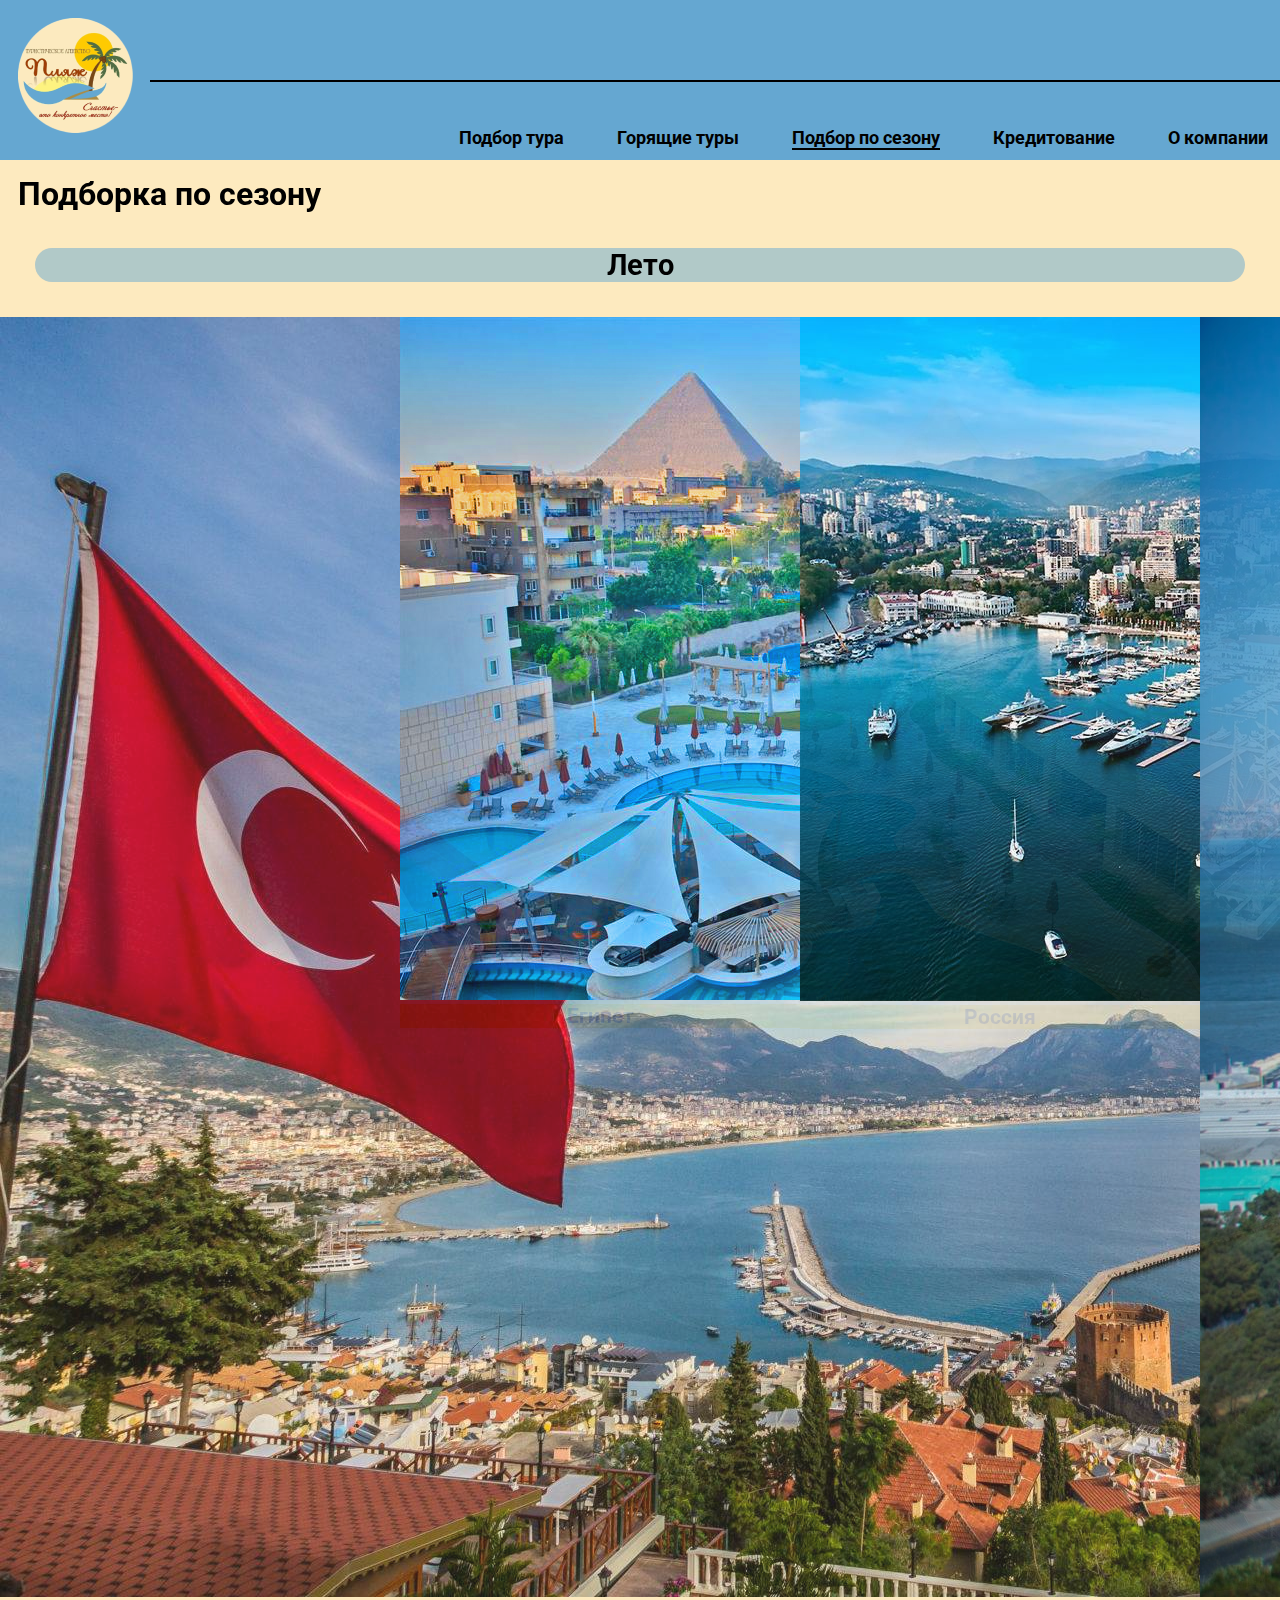
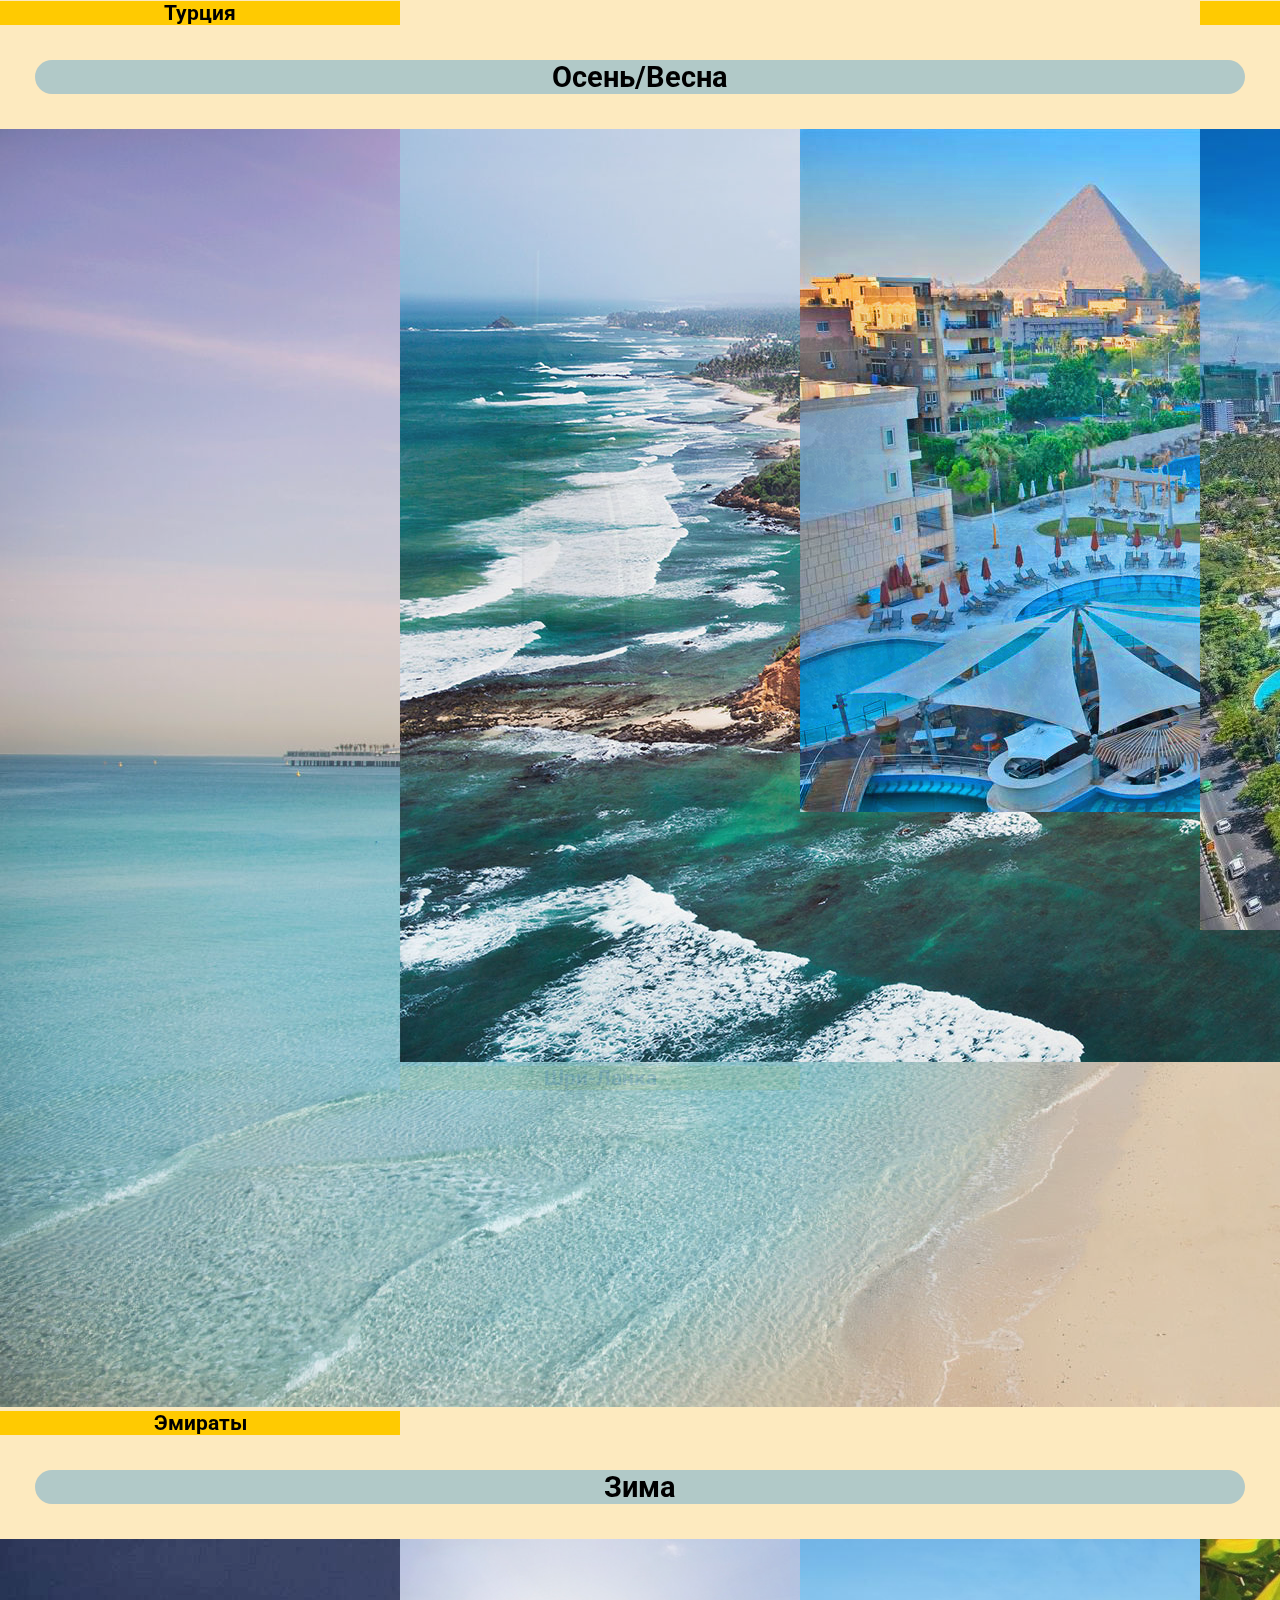
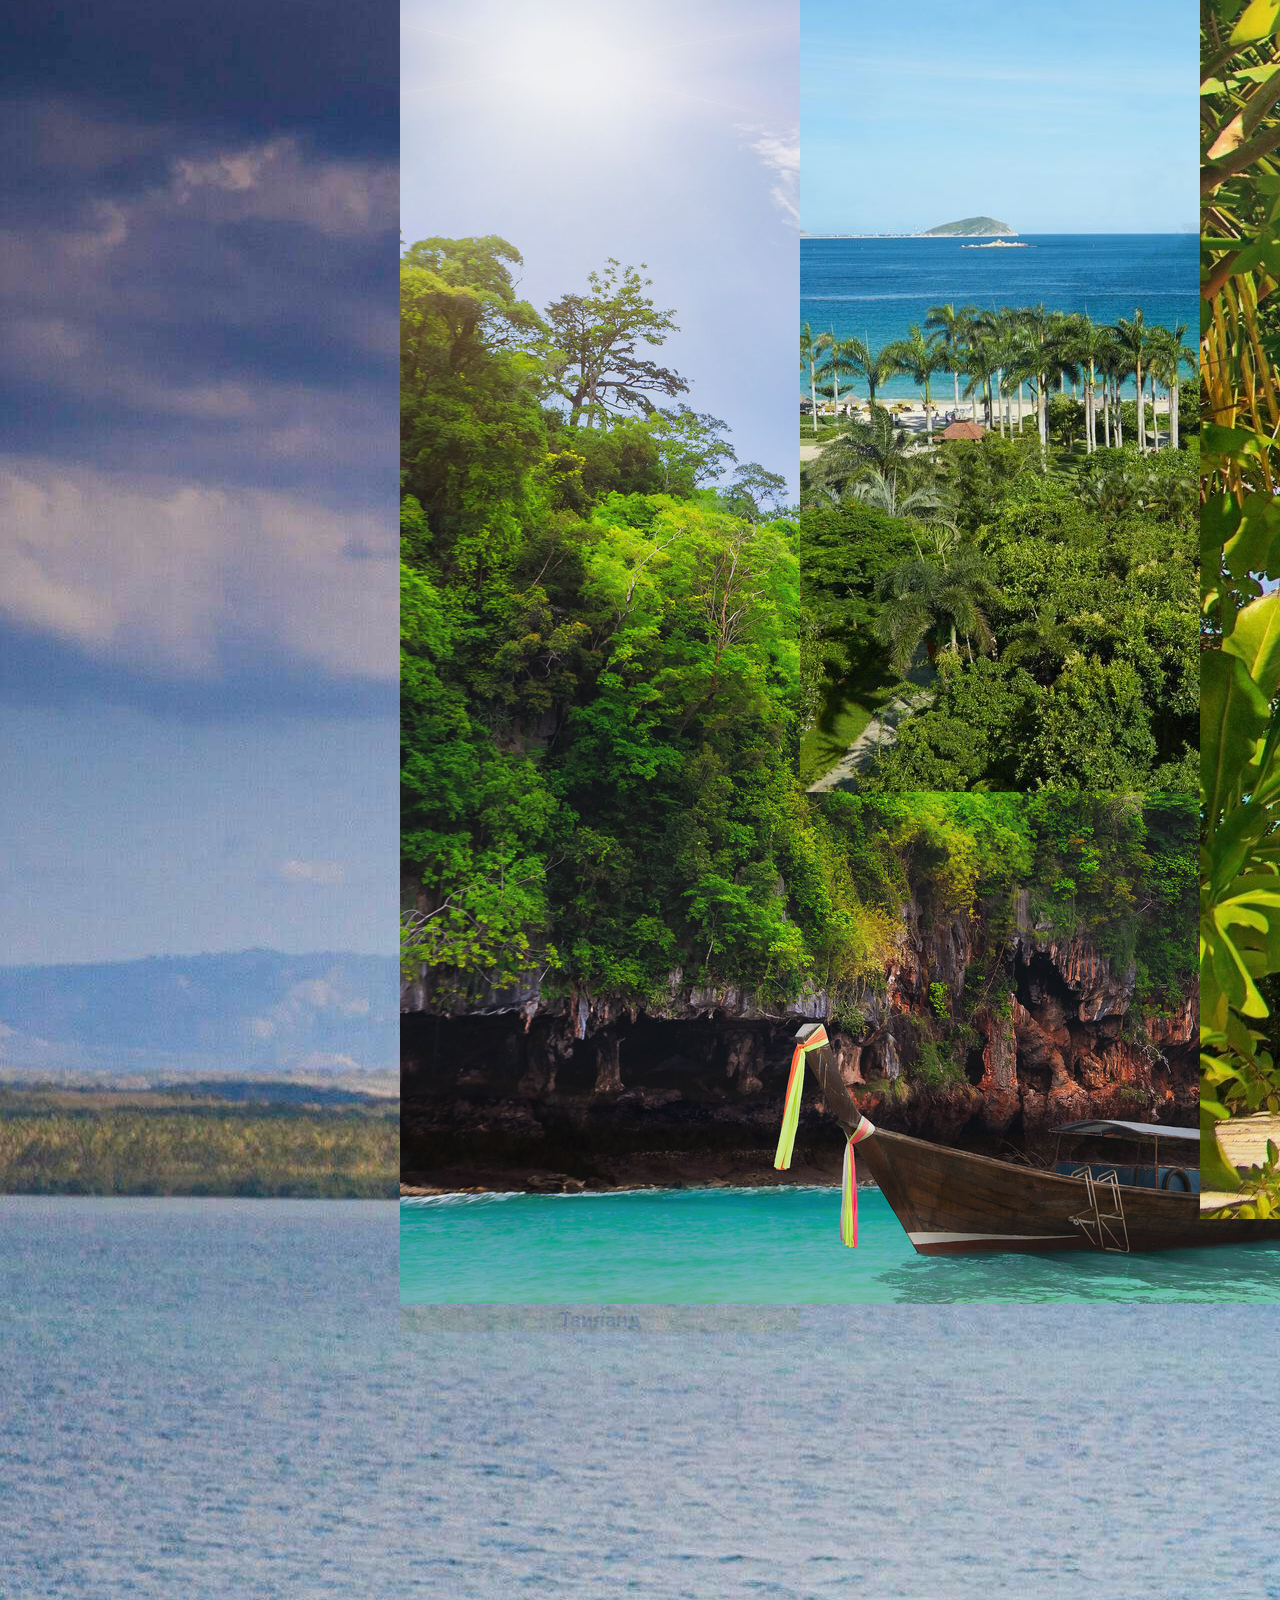
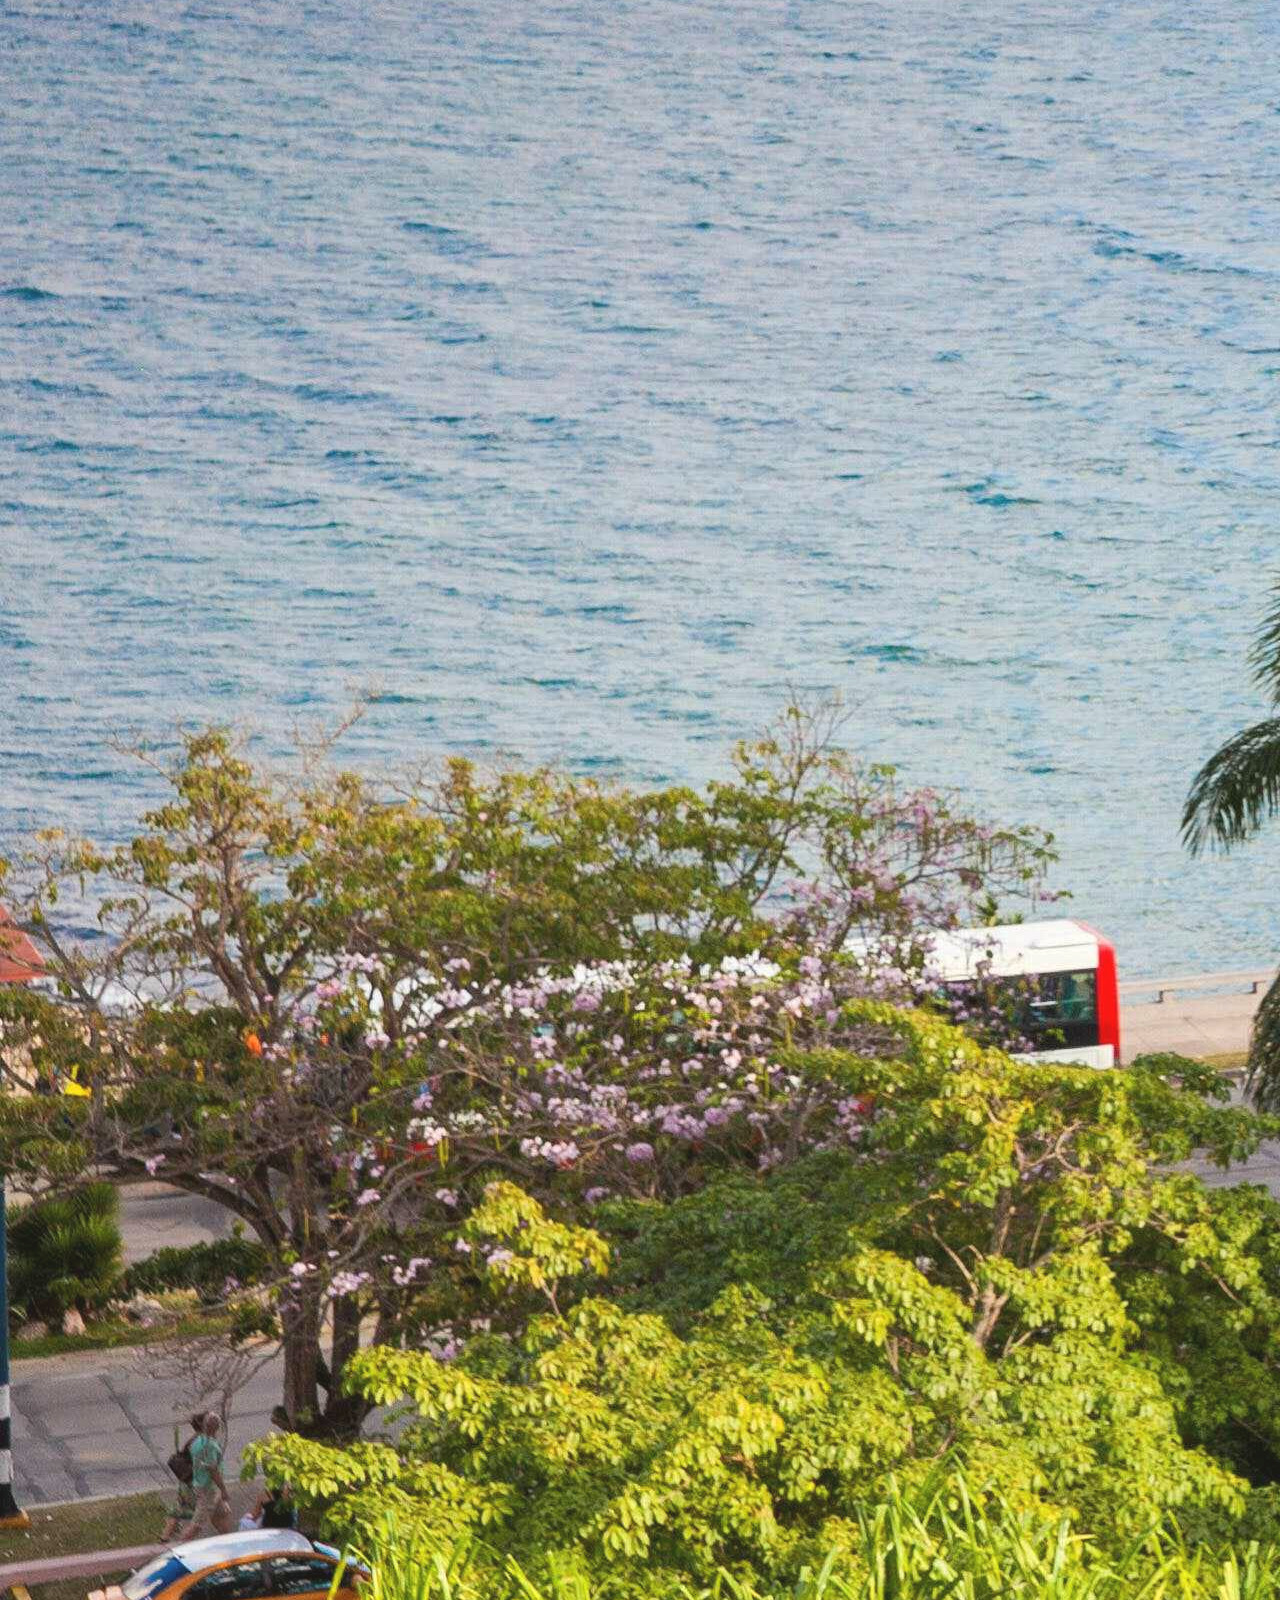
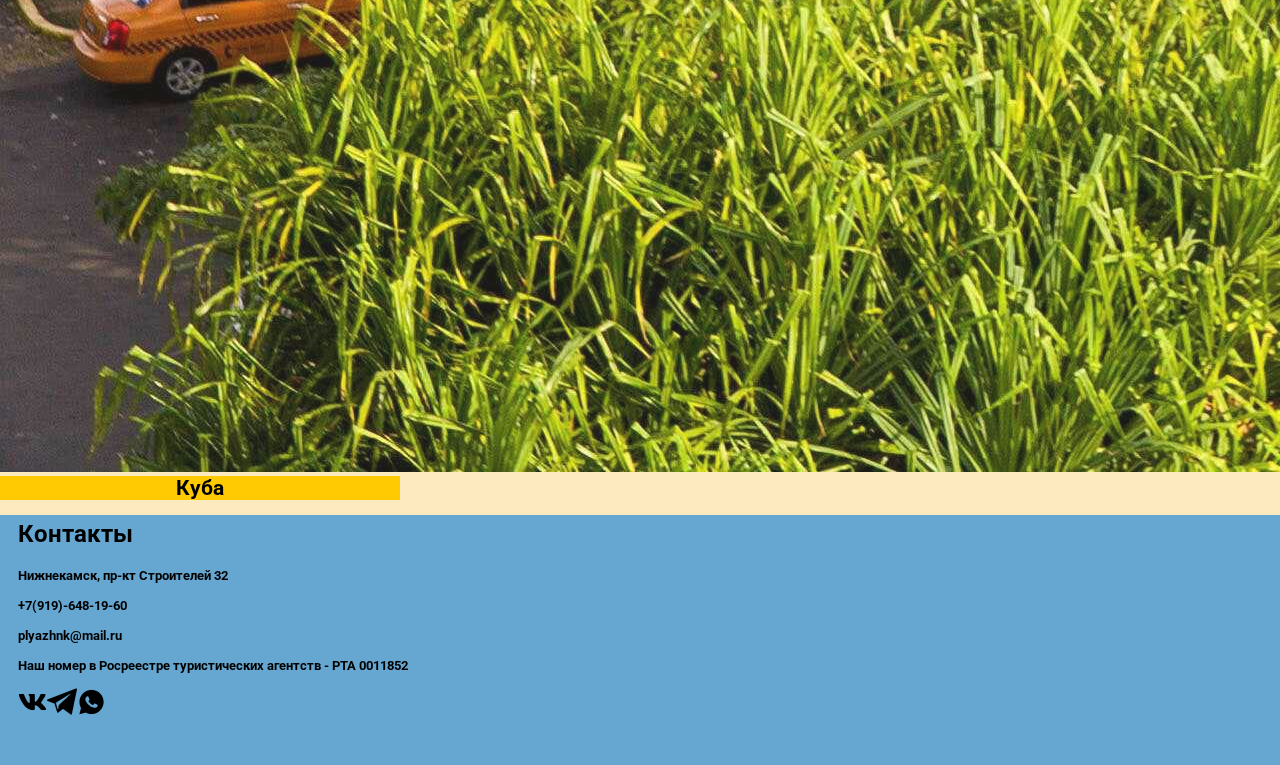
<file: index5.html>
<!DOCTYPE HTML>
<html>
	<head>
	<meta charset="utf-8">
	<meta name="viewport" content="width=device-width, initial-scale=1">
	<title>Туристическое агентство "Пляж"</title>
	<link href='https://fonts.googleapis.com/css?family=Roboto' rel='stylesheet'>
	<link href="https://cdn.jsdelivr.net/npm/bootstrap@5.3.1/dist/css/bootstrap.min.css" rel="stylesheet" integrity="sha384-4bw+/aepP/YC94hEpVNVgiZdgIC5+VKNBQNGCHeKRQN+PtmoHDEXuppvnDJzQIu9" crossorigin="anonymous">
  <link rel="stylesheet" type="text/css" href="style5.css">
	<link rel="shortcut icon" href="images/logo.png" type="images/x-icon">
  </head>
	
<body>

<div class="wrapper">
    <header class="page-header">
        <h1 class="logo">
          <a href="https://vk.com/plyazhnk"><img src="images/logo.png" alt="ТА Пляж"></a>
        </h1>
          <nav class="flex-container">
                <div class="flex-item"><a href="index.html">Подбор тура</a></div>
                <div class="flex-item"><a href="index4.html">Горящие туры</a></div>
                <div class="flex-item"><a href="index5.html"><p>Подбор по сезону</p></a></div>
                <div class="flex-item"><a href="index3.html">Кредитование</a></div>
                <div class="flex-item"><a href="index2.html">О компании</a></div>
           </nav>
           <div class="kurs">
                <div class="kurs-item"><iframe style="width:150px;border:0;overflow:hidden;background-color:transparent;height:82.3229px" scrolling="no" src="https://fortraders.org/informers/getInformer?st=26&cat=7&title=%D0%9A%D1%83%D1%80%D1%81%D1%8B%20%D0%B2%D0%B0%D0%BB%D1%8E%D1%82%20%D0%A6%D0%91%20%D0%A0%D0%A4&texts=%7B%22toolTitle%22%3A%22%D0%92%D0%B0%D0%BB%D1%8E%D1%82%D0%B0%22%2C%22todayCourse%22%3A%22RUB%22%7D&mult=0.93&showGetBtn=0&hideHeader=1&hideDate=1&w=150&codes=1&colors=titleTextColor%3Dfff%2CtitleBackgroundColor%3D65a7d1%2CsymbolTextColor%3D000000%2CtableTextColor%3D000000%2CprofitTextColor%3D38761d%2CprofitBackgroundColor%3Deaf7e1%2ClossTextColor%3D980000%2ClossBackgroundColor%3Df6e1e1%2CborderTdColor%3D65a7d1%2CtableBorderColor%3D65a7d1%2CtrBackgroundColor%3D65a7d1%2CdataTextColor%3D000000%2CdataBackgroundColor%3D65a7d1%2CinformerLinkTextColor%3D000000%2CinformerLinkBackgroundColor%3D65a7d1&items=2&columns=&toCur=11111"></iframe></div>
                <div class="kurs-item"><iframe style="width:150px;border:0;overflow:hidden;background-color:transparent;height:82.3229px" scrolling="no" src="https://fortraders.org/informers/getInformer?st=26&cat=7&title=%D0%9A%D1%83%D1%80%D1%81%D1%8B%20%D0%B2%D0%B0%D0%BB%D1%8E%D1%82%20%D0%A6%D0%91%20%D0%A0%D0%A4&texts=%7B%22toolTitle%22%3A%22%D0%92%D0%B0%D0%BB%D1%8E%D1%82%D0%B0%22%2C%22todayCourse%22%3A%22RUB%22%7D&mult=0.93&showGetBtn=0&hideHeader=1&hideDate=1&w=150&codes=1&colors=titleTextColor%3Dfff%2CtitleBackgroundColor%3D65a7d1%2CsymbolTextColor%3D000000%2CtableTextColor%3D000000%2CprofitTextColor%3D38761d%2CprofitBackgroundColor%3Deaf7e1%2ClossTextColor%3D980000%2ClossBackgroundColor%3Df6e1e1%2CborderTdColor%3D65a7d1%2CtableBorderColor%3D65a7d1%2CtrBackgroundColor%3D65a7d1%2CdataTextColor%3D000000%2CdataBackgroundColor%3D65a7d1%2CinformerLinkTextColor%3D000000%2CinformerLinkBackgroundColor%3D65a7d1&items=21&columns=&toCur=11111"></iframe></div>
           </div>
         <div class="contact">
                <div class="contact-item"><a href="https://yandex.ru/maps/?from=mapframe&ll=51.807727%2C55.634400&source=mapframe&um=constructor%3A936deda7a01038537123c3dd9d269d8d8da7161859c40fee80127eab17dec3fa&utm_source=mapframe&z=13"><img src="images/contact.png" alt="">Нижнекамск, пр-кт Строителей 32</a></div>
                <div class="contact-item"><img src="images/call.png" alt="">+7(919)-648-19-60</div>
                <div class="contact-item"><a href="mailto:plyazhnk@mail.ru"><img src="images/massage.png" alt="">plyazhnk@mail.ru</a></div>
                <div class="contact-item"><a href="https://vk.com/plyazhnk"><img src="images/vk.png" alt=""></a><a href="https://t.me/plyazhnk"><img src="images/tg.png" alt=""></a><a href="tel:+79196471860"><img src="images/wa.png" alt=""></a></div>
           </div>
      </header>
  <main class="page-main">
	<h1 class="zag">Подборка по сезону</h1>
    <h2 class="sezon">Лето</h2>
    <div class="podbor">
    <a href="https://pegastk.com/country/#!/country=turciya&departure=1">
    <div class="card" style="width: 25rem;">
        <img src="images/turkey2.jpg" class="card-img-top" alt="...">
        <div class="card-body">
          <h5 class="card-title">Турция</h5>
        </div>
      </div></a>
      <a href="https://pegastk.com/country/#!/country=egipet&departure=1">
        <div class="card" style="width: 25rem;">
            <img src="images/Egipet.jpg" class="card-img-top" alt="...">
            <div class="card-body">
              <h5 class="card-title">Египет</h5>
            </div>
          </div></a>
          <a href="https://pegastk.com/country/#!/country=russia&departure=1">
            <div class="card" style="width: 25rem;">
                <img src="images/russia.jpg" class="card-img-top" alt="...">
                <div class="card-body">
                  <h5 class="card-title">Россия</h5>
                </div>
              </div></a>
              <a href="https://pegastk.com/country/#!/country=azerbaijan&departure=1">
                <div class="card" style="width: 25rem;">
                    <img src="images/azer.jpg" class="card-img-top" alt="...">
                    <div class="card-body">
                      <h5 class="card-title">Азербайджан</h5>
                    </div>
                  </div></a>
              </div>

              <h2 class="sezon">Осень/Весна</h2>
              <div class="podbor">
    <a href="https://pegastk.com/country/#!/country=oae&departure=1">
    <div class="card" style="width: 25rem;">
        <img src="images/emir.jpg" class="card-img-top" alt="...">
        <div class="card-body">
          <h5 class="card-title">Эмираты</h5>
        </div>
      </div></a>
          <a href="https://pegastk.com/country/#!/country=srilanka&departure=1">
            <div class="card" style="width: 25rem;">
                <img src="images/shri.jpg" class="card-img-top" alt="...">
                <div class="card-body">
                  <h5 class="card-title">Шри-Ланка</h5>
                </div>
              </div></a>
              <a href="https://pegastk.com/country/#!/country=egipet&departure=1">
                <div class="card" style="width: 25rem;">
                    <img src="images/Egipet.jpg" class="card-img-top" alt="...">
                    <div class="card-body">
                      <h5 class="card-title">Египет</h5>
                    </div>
                  </div></a>
              <a href="https://pegastk.com/country/#!/country=vetnam&departure=1">
                <div class="card" style="width: 25rem;">
                    <img src="images/viet.jpg" class="card-img-top" alt="...">
                    <div class="card-body">
                      <h5 class="card-title">Вьетнам</h5>
                    </div>
                  </div></a>
                  
              </div>

              <h2 class="sezon">Зима</h2>
              <div class="podbor">
                <a href="https://pegastk.com/country/#!/country=cuba&departure=1">
                <div class="card" style="width: 25rem;">
                    <img src="images/kuba2.jpg" class="card-img-top" alt="...">
                    <div class="card-body">
                      <h5 class="card-title">Куба</h5>
                    </div>
                  </div></a>
                  <a href="https://pegastk.com/country/#!/country=tailand&departure=1">
                    <div class="card" style="width: 25rem;">
                        <img src="images/tai2.jpg" class="card-img-top" alt="...">
                        <div class="card-body">
                          <h5 class="card-title">Таиланд</h5>
                        </div>
                      </div></a>
                      <a href="https://pegastk.com/country/#!/country=china&departure=1">
                        <div class="card" style="width: 25rem;">
                            <img src="images/kitai.jpg" class="card-img-top" alt="...">
                            <div class="card-body">
                              <h5 class="card-title">Китай (Хайнань)</h5>
                            </div>
                          </div></a>
                          <a href="https://pegastk.com/country/#!/country=maldivi&departure=1">
                            <div class="card" style="width: 25rem;">
                                <img src="images/maldiv.jpg" class="card-img-top" alt="...">
                                <div class="card-body">
                                  <h5 class="card-title">Мальдивы</h5>
                                </div>
                              </div></a>
                          </div>
  </main>
  <footer class="page-footer">
    <div class="contact_footer">
            <div class="contact-item1">Контакты</div>
            <div class="contact-item2"><a href="https://yandex.ru/maps/?from=mapframe&ll=51.807727%2C55.634400&source=mapframe&um=constructor%3A936deda7a01038537123c3dd9d269d8d8da7161859c40fee80127eab17dec3fa&utm_source=mapframe&z=13">Нижнекамск, пр-кт Строителей 32</a></div>
            <div class="contact-item2">+7(919)-648-19-60</div>
			<div class="contact-item2"><a href="mailto:plyazhnk@mail.ru">plyazhnk@mail.ru</a></div>
            <div class="contact-item2">Наш номер в Росреестре туристических агентств - РТА 0011852</div>
			<div class="contact-item2"><a href="https://vk.com/plyazhnk"><img src="images/vk.png" alt=""></a><a href="https://t.me/plyazhnk"><img src="images/tg.png" alt=""></a><a href="tel:+79196471860"><img src="images/wa.png" alt=""></a></div>
    </div>
      <div class="map">
      <script type="text/javascript" charset="utf-8" async src="https://api-maps.yandex.ru/services/constructor/1.0/js/?um=constructor%3A936deda7a01038537123c3dd9d269d8d8da7161859c40fee80127eab17dec3fa&amp;width=500&amp;height=240&amp;lang=ru_RU&amp;scroll=true"></script>
      </div>
  </footer>
  </div>
  </body>

</html>
</file>
<file: style1.css>
body{
    background-color: #FDEABF;
	font-family: 'Roboto';
}

* {
  margin: 0;
  padding: 0;
}

a{
	color: #000;
	outline: none;
	text-decoration: none;
}
.wrapper {
  display: flex;
  flex-direction: column;
  min-height: 100vh;
}

.page-main {
  flex-grow: 1;
}

.page-header {
	background-color: #65A7D1;
	display: grid;
	grid-template-columns: 150px 1430px 300px;
    grid-template-rows: 80px 80px;
	font-weight: bold;
}

.page-footer {
  background-color: #65A7D1;
  display: grid;
  grid-template-columns: 500px 1350px;
  font-weight: bold;
  height: 250px;
  margin-top: 15px;
}

.flex-container {
	display: flex;
	justify-content: flex-end;
	width: 80%;
	grid-area: 2 / 2 / 3 / 3;
	border-top:2px black solid;
	
}

.flex-item{
	font-weight: bold;
	text-align:center;
	font-size: 1.1em;
	padding: 1.5em;
	margin-top: 20px;
}

.flex-item a:hover{ border-bottom: 2px black solid; }

.flex-item p{ border-bottom: 2px black solid; }

.logo{
	
	margin-top: 18px;
	margin-left: 18px;
	grid-area: 1 / 1 / 3 / 2;
}

.page-header nav{
	display: flex;
	flex-wrap: wrap;
}

.contact{
	display: flex;
	justify-content: flex-end;
	flex-direction: column;
	align-content: space-between;
	padding-bottom: 12px;
    grid-area: 1 / 3 / 3 / 4;
}

.contact-item{
	text-align: start;
	padding-top: 5px;
	font-size: 0.8em;
}

.kurs{
	display: flex;
	justify-content: flex-end;
	width: 80%;
	align-items: center;
	grid-area: 1 / 2 / 2 / 3;	
}

.kurs-item{
	text-align:center;
	font-size: 1.1em;
	padding: 1.5em;
	margin-top: 30px;
}

.modal-content{
	background-color: #FFCA01;
	width: 500px;
}
 
.pole_text{
	margin-top: 20px;
	font-size: 1em;
	font-weight: bold;
}
.inf{
	font-size: 1.6em;
	text-align:start;
	margin-top: 20px;
	margin-left: 60px;
}

.otpr{
	background-color: #65A7D1;
	margin-top: 20px;
	border: none;
	margin-left: 310px;
}

.zakr{
	background-color: #65A7D1;
	border-radius: 20px;
	margin-left: 23px;
}

.zakr:hover{
	background-color: #65A7D1;
}
.contact_footer{
	display: flex;
	justify-content: flex-start;
	flex-direction: column;
	align-content: space-between;
	padding-bottom: 12px;
}
.contact-item1{
	text-align: start;
	padding-top: 5px;
	padding-bottom: 5px;
	padding-left: 18px;
	font-size: 1.5em;
}
.contact-item2{
	text-align: start;
	padding-top: 15px;
	padding-left: 18px;
	font-size: 0.8em;
}

.map{
display: flex;
justify-content: flex-end;
padding-left: 100px;
margin-top: 5px;
}

.modal-title{
	display: flex;
	justify-content: center;
	padding-top: 15px;
	font-weight: bold;
}

.karus{
	padding-top: 15px;
	padding-bottom: 15px;
}

.col-12{
	margin-bottom: 30px;
	margin-top: 30px;
	
}

.row{
	
	background-color: #FFCA01;
	display: flex;
	justify-content: center;
}

.btntur{
	height: 35px;
	width: 240px;
	background-color: #65A7D1;
}

.tur{
	height: 35px;
	width: 308px;
}

.kon_param{
	display: flex;
	flex-direction: column;
	align-content: center;
	margin-top: 15px;
	background-color: #FFCA01;
	height: 30px;
}

.param{
	font-weight: bold;
	font-size: 1.5em;
	margin-left: 18px;
	margin-top: 5px;
}

.prich{
	margin-top: 15px;
}

.pochemu{
	display: flex;
	justify-content: space-around;
}

.posti{

	background-color: #FDEABF;
	width: 50%;
	display: flex;
	
}

.rect{
	display: flex;
	flex-direction: column;
	justify-content: center;
	width: 765px;
	height: 217px;
	flex-shrink: 0;	
	border-radius: 10px;
	border: 0 solid #000;
	background: rgba(255, 202, 1, 0.50);
	margin-left: 18px;
	margin-top: 15px;
}

.oae{
	width: 712px;
	font-size: 1em;
	font-weight: bold;
	margin-left: 27px;
	margin-right: 27px;
	line-height: 20pt;
}

.oae a:hover { border-bottom: 2px black solid; }

.zapis1{
	width: 534px;
	height: 341px;
	border-radius: 10px;
}

.post1{
	display: flex;
  	justify-content: space-around;
	margin-top: 15px;
	}

.post2{
	display: flex;
	justify-content: space-around;
}

.rect2{
	display: flex;
	flex-direction: column;
	justify-content: center;
	width: 765px;
	height: 217px;
	flex-shrink: 0;	
	border-radius: 10px;
	border: 0 solid #000;
	background: rgba(255, 202, 1, 0.50);
	margin-left: 18px;
	margin-top: 124px;
}

.turcia{
	width: 712px;
	font-size: 1em;
	font-weight: bold;
	margin-left: 27px;
	margin-right: 27px;
	line-height: 20pt;
	text-align: end;
}

.turcia a:hover { border-bottom: 2px black solid; }
</file>
<file: style2.css>
body{
    background-color: #FDEABF;
	font-family: 'Roboto';
}

* {
  margin: 0;
  padding: 0;
}

a{
	color: #000;
	outline: none;
	text-decoration: none;
}
.wrapper {
  display: flex;
  flex-direction: column;
  min-height: 100vh;
}

.page-main {
  flex-grow: 1;
}

.page-header {
	background-color: #65A7D1;
	display: grid;
	grid-template-columns: 150px 1430px 300px;
    grid-template-rows: 80px 80px;
	font-weight: bold;
}

.page-footer {
  background-color: #65A7D1;
  display: grid;
  grid-template-columns: 500px 1350px;
  font-weight: bold;
  height: 250px;
  margin-top: 15px;
}

.flex-container {
	display: flex;
	justify-content: flex-end;
	width: 80%;
	grid-area: 2 / 2 / 3 / 3;
	border-top:2px black solid;
	
}

.flex-item{
	font-weight: bold;
	text-align:center;
	font-size: 1.1em;
	padding: 1.5em;
	margin-top: 20px;
}

.flex-item a:hover{ border-bottom: 2px black solid; }

.flex-item p{ border-bottom: 2px black solid; }

.logo{
	
	margin-top: 18px;
	margin-left: 18px;
	grid-area: 1 / 1 / 3 / 2;
}

.page-header nav{
	display: flex;
	flex-wrap: wrap;
}

.contact{
	display: flex;
	justify-content: flex-end;
	flex-direction: column;
	align-content: space-between;
	padding-bottom: 12px;
    grid-area: 1 / 3 / 3 / 4;
}

.contact-item{
	text-align: start;
	padding-top: 5px;
	font-size: 0.8em;
}

.kurs{
	display: flex;
	justify-content: flex-end;
	width: 80%;
	align-items: center;
	grid-area: 1 / 2 / 2 / 3;	
}

.kurs-item{
	text-align:center;
	font-size: 1.1em;
	padding: 1.5em;
	margin-top: 30px;
}

.zag{
	font-weight: bold;
	padding-left: 18px;
	padding-top: 15px;
}

ul {
    list-style: none;
}

ul li:before {
    content:  "—";
    position: relative;
    left:     -5px;
	padding-left: 18px;
}

.o_komp{
	padding-top: 15px;
	padding-bottom: 15px;
	font-weight: bold;
	font-size: 1.2em;
	padding-left: 18px;
}

.komp{
	display: flex;
	justify-content: center;
}

.contact_footer{
	display: flex;
	justify-content: flex-start;
	flex-direction: column;
	align-content: space-between;
	padding-bottom: 12px;
}
.contact-item1{
	text-align: start;
	padding-top: 5px;
	padding-bottom: 5px;
	padding-left: 18px;
	font-size: 1.5em;
}
.contact-item2{
	text-align: start;
	padding-top: 15px;
	padding-left: 18px;
	font-size: 0.8em;
}

.map{
display: flex;
justify-content: flex-end;
padding-left: 100px;
margin-top: 5px;
}
</file>
<file: style3.css>
body{
    background-color: #FDEABF;
	font-family: 'Roboto';
}

* {
  margin: 0;
  padding: 0;
}

a{
	color: #000;
	outline: none;
	text-decoration: none;
}
.wrapper {
  display: flex;
  flex-direction: column;
  min-height: 100vh;
}

.page-main {
  flex-grow: 1;
}

.page-header {
	background-color: #65A7D1;
	display: grid;
	grid-template-columns: 150px 1430px 300px;
    grid-template-rows: 80px 80px;
	font-weight: bold;
}

.page-footer {
  background-color: #65A7D1;
  display: grid;
  grid-template-columns: 500px 1350px;
  font-weight: bold;
  height: 250px;
  margin-top: 15px;
}

.flex-container {
	display: flex;
	justify-content: flex-end;
	width: 80%;
	grid-area: 2 / 2 / 3 / 3;
	border-top:2px black solid;
	
}

.flex-item{
	font-weight: bold;
	text-align:center;
	font-size: 1.1em;
	padding: 1.5em;
	margin-top: 20px;
}

.flex-item a:hover{ border-bottom: 2px black solid; }

.flex-item p{ border-bottom: 2px black solid; }

.logo{
	
	margin-top: 18px;
	margin-left: 18px;
	grid-area: 1 / 1 / 3 / 2;
}

.page-header nav{
	display: flex;
	flex-wrap: wrap;
}

.contact{
	display: flex;
	justify-content: flex-end;
	flex-direction: column;
	align-content: space-between;
	padding-bottom: 12px;
    grid-area: 1 / 3 / 3 / 4;
}

.contact-item{
	text-align: start;
	padding-top: 5px;
	font-size: 0.8em;
}

.kurs{
	display: flex;
	justify-content: flex-end;
	width: 80%;
	align-items: center;
	grid-area: 1 / 2 / 2 / 3;	
}

.kurs-item{
	text-align:center;
	font-size: 1.1em;
	padding: 1.5em;
	margin-top: 30px;
}

.zag{
	font-weight: bold;
	padding-left: 18px;
	padding-top: 15px;
}

.o_komp{
	padding-top: 15px;
	padding-bottom: 15px;
	font-weight: bold;
	font-size: 1.2em;
	padding-left: 18px;
}

.komp{
	display: flex;
	justify-content: center;
}

.contact_footer{
	display: flex;
	justify-content: flex-start;
	flex-direction: column;
	align-content: space-between;
	padding-bottom: 12px;
}
.contact-item1{
	text-align: start;
	padding-top: 5px;
	padding-bottom: 5px;
	padding-left: 18px;
	font-size: 1.5em;
}
.contact-item2{
	text-align: start;
	padding-top: 15px;
	padding-left: 18px;
	font-size: 0.8em;
}

.map{
display: flex;
justify-content: flex-end;
padding-left: 100px;
margin-top: 5px;
}

.index3{
	display: flex;
	justify-content: space-around;
}

.kreditov{
	padding-top: 15px;
	padding-bottom: 15px;
	font-weight: bold;
	font-size: 1.7em;
	padding-left: 35px;
}
</file>
<file: style4.css>
body{
    background-color: #FDEABF;
	font-family: 'Roboto';
}

* {
  margin: 0;
  padding: 0;
}

a{
	color: #000;
	outline: none;
	text-decoration: none;
}
.wrapper {
  display: flex;
  flex-direction: column;
  min-height: 100vh;
}

.page-main {
  flex-grow: 1;
}

.page-header {
	background-color: #65A7D1;
	display: grid;
	grid-template-columns: 150px 1430px 300px;
    grid-template-rows: 80px 80px;
	font-weight: bold;
}

.page-footer {
  background-color: #65A7D1;
  display: grid;
  grid-template-columns: 500px 1350px;
  font-weight: bold;
  height: 250px;
  margin-top: 15px;
}

.flex-container {
	display: flex;
	justify-content: flex-end;
	width: 80%;
	grid-area: 2 / 2 / 3 / 3;
	border-top:2px black solid;
	
}

.flex-item{
	font-weight: bold;
	text-align:center;
	font-size: 1.1em;
	padding: 1.5em;
	margin-top: 20px;
}

.flex-item a:hover{ border-bottom: 2px black solid; }

.flex-item p{ border-bottom: 2px black solid; }

.logo{
	
	margin-top: 18px;
	margin-left: 18px;
	grid-area: 1 / 1 / 3 / 2;
}

.page-header nav{
	display: flex;
	flex-wrap: wrap;
}

.contact{
	display: flex;
	justify-content: flex-end;
	flex-direction: column;
	align-content: space-between;
	padding-bottom: 12px;
    grid-area: 1 / 3 / 3 / 4;
}

.contact-item{
	text-align: start;
	padding-top: 5px;
	font-size: 0.8em;
}

.kurs{
	display: flex;
	justify-content: flex-end;
	width: 80%;
	align-items: center;
	grid-area: 1 / 2 / 2 / 3;	
}

.kurs-item{
	text-align:center;
	font-size: 1.1em;
	padding: 1.5em;
	margin-top: 30px;
}

.contact_footer{
	display: flex;
	justify-content: flex-start;
	flex-direction: column;
	align-content: space-between;
	padding-bottom: 12px;
}
.contact-item1{
	text-align: start;
	padding-top: 5px;
	padding-bottom: 5px;
	padding-left: 18px;
	font-size: 1.5em;
}
.contact-item2{
	text-align: start;
	padding-top: 15px;
	padding-left: 18px;
	font-size: 0.8em;
}

.map{
display: flex;
justify-content: flex-end;
padding-left: 100px;
margin-top: 5px;
}

.zag{
	font-weight: bold;
	padding-left: 18px;
	padding-top: 15px;
}

.caseas{
	display: flex;
	justify-content: space-around;
}

.card2 {
	display: flex;
  	flex-direction: column;
  	justify-content: center;
  	align-items: center;
  	padding: 50px;
	width: 24rem;
	height: 36rem;
	border-radius: 10px;
	overflow: hidden;
	cursor: pointer;
	position: relative;
	box-shadow: 0 10px 30px 5px rgba(0, 0, 0, 0.2);
	color: #FDEABF;
	background: rgba(255, 202, 1, 0.50);
	margin-top: 15px;
	margin-left: 18px;
   
	img {
	  position: absolute;
	  object-fit: cover;
	  width: 100%;
	  height: 100%;
	  top: 0;
	  left: 0;
	  opacity: 0.9;
	  transition: opacity .2s ease-out;
	}
  
	h2 {
	  position: absolute;
	  inset: auto auto 30px 30px;
	  margin-bottom: 20px;
	  transition: inset .3s .3s ease-out;
	  font-family: 'Roboto Condensed', sans-serif;
	  font-weight: normal;
	  text-transform: uppercase;
	}
	
	p, a {
	  position: absolute;
	  opacity: 0;
	  max-width: 80%;
	  transition: opacity .3s ease-out;
	}
	
	p {
	  inset: auto auto 80px 30px;
	}
	
	a {
	  inset: auto auto 40px 30px;
	  color: inherit;
	  text-decoration: none;
	}
	
	&:hover h2 {
	  inset: auto auto 220px 30px;
	  transition: inset .3s ease-out;
	}
	
	&:hover p, &:hover a {
	  opacity: 1;
	  transition: opacity .5s .1s ease-in;
	}
	
	&:hover img {
	  transition: opacity .3s ease-in;
	  opacity: 1;
	}
 }
  
.material-symbols-outlined {
	vertical-align: middle;
	color: #FDEABF;
}
.button{
	font-size: 1.7em;
}
</file>
<file: style5.css>
body{
    background-color: #FDEABF;
	font-family: 'Roboto';
}

* {
  margin: 0;
  padding: 0;
}

a{
	color: #000;
	outline: none;
	text-decoration: none;
}
.wrapper {
  display: flex;
  flex-direction: column;
  min-height: 100vh;
}

.page-main {
  flex-grow: 1;
}

.page-header {
	background-color: #65A7D1;
	display: grid;
	grid-template-columns: 150px 1430px 300px;
    grid-template-rows: 80px 80px;
	font-weight: bold;
}

.page-footer {
  background-color: #65A7D1;
  display: grid;
  grid-template-columns: 500px 1350px;
  font-weight: bold;
  height: 250px;
  margin-top: 15px;
}

.flex-container {
	display: flex;
	justify-content: flex-end;
	width: 80%;
	grid-area: 2 / 2 / 3 / 3;
	border-top:2px black solid;
	
}

.flex-item{
	font-weight: bold;
	text-align:center;
	font-size: 1.1em;
	padding: 1.5em;
	margin-top: 20px;
}

.flex-item a:hover{ border-bottom: 2px black solid; }

.flex-item p{ border-bottom: 2px black solid; }

.logo{
	
	margin-top: 18px;
	margin-left: 18px;
	grid-area: 1 / 1 / 3 / 2;
}

.page-header nav{
	display: flex;
	flex-wrap: wrap;
}

.contact{
	display: flex;
	justify-content: flex-end;
	flex-direction: column;
	align-content: space-between;
	padding-bottom: 12px;
    grid-area: 1 / 3 / 3 / 4;
}

.contact-item{
	text-align: start;
	padding-top: 5px;
	font-size: 0.8em;
}

.kurs{
	display: flex;
	justify-content: flex-end;
	width: 80%;
	align-items: center;
	grid-area: 1 / 2 / 2 / 3;	
}

.kurs-item{
	text-align:center;
	font-size: 1.1em;
	padding: 1.5em;
	margin-top: 30px;
}

.zag{
	font-weight: bold;
	padding-left: 18px;
	padding-top: 15px;
}

.contact_footer{
	display: flex;
	justify-content: flex-start;
	flex-direction: column;
	align-content: space-between;
	padding-bottom: 12px;
}
.contact-item1{
	text-align: start;
	padding-top: 5px;
	padding-bottom: 5px;
	padding-left: 18px;
	font-size: 1.5em;
}
.contact-item2{
	text-align: start;
	padding-top: 15px;
	padding-left: 18px;
	font-size: 0.8em;
}

.map{
display: flex;
justify-content: flex-end;
padding-left: 100px;
margin-top: 5px;
}

.sezon{
	margin: 35px;
	border-radius: 20px;
	font-weight: bold;
	font-size: 1.8em;
	text-align: center;
	background: rgba(101,167,209, 0.50);
}

.card-body{
	background-color: #FFCA01;
}

.card-title{
	font-weight: bold;
	font-size: 1.3em;
	text-align: center;
}

.podbor{
	display: flex;
	justify-content: space-around;

	img {
		object-fit: cover;
		opacity: 0.9;
		transition: opacity .2s ease-out;
	  }

	a:hover{
	overflow: hidden;
	cursor: pointer;
	position: relative;
	box-shadow: 0 10px 30px 5px rgba(0, 0, 0, 0.2);
	background: rgba(255, 202, 1, 0.50);
	}
	
	&:hover img {
		transition: opacity .3s ease-in;
		opacity: 1;
	  }
 }
</file>
